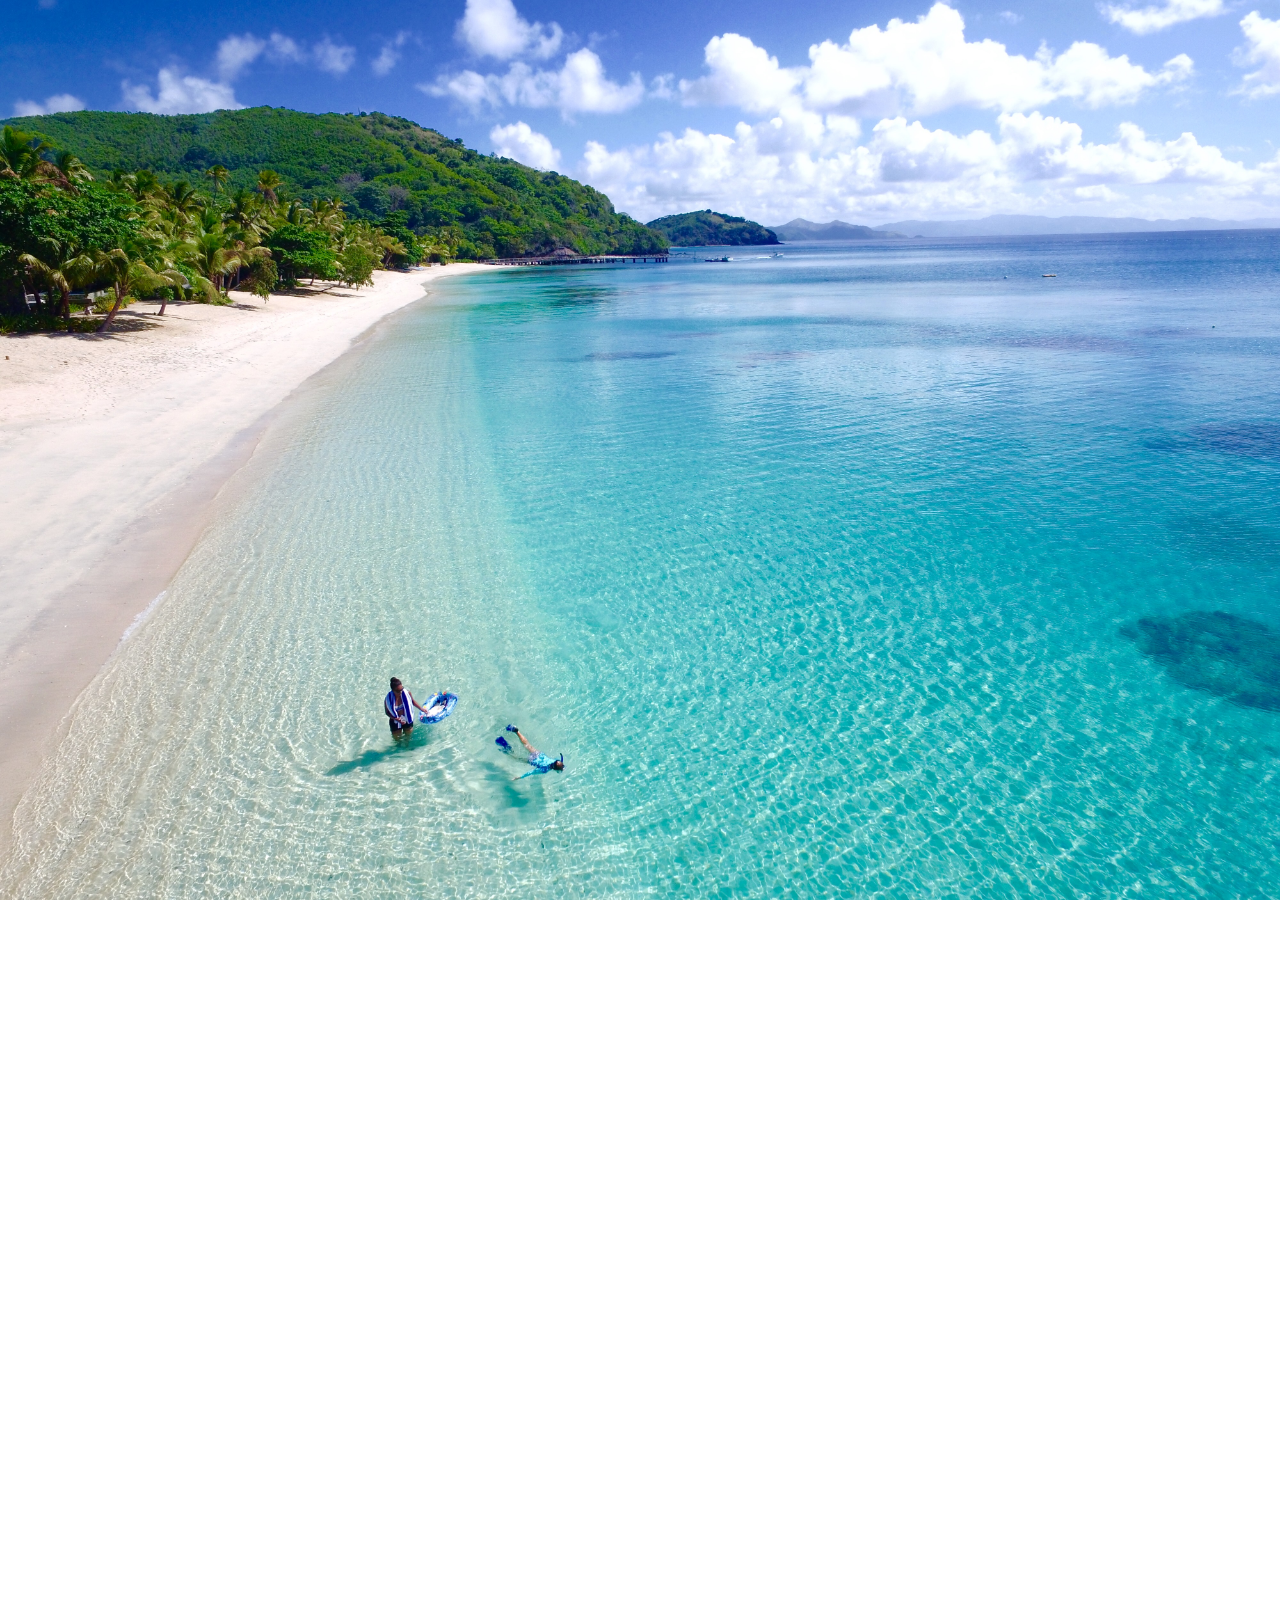
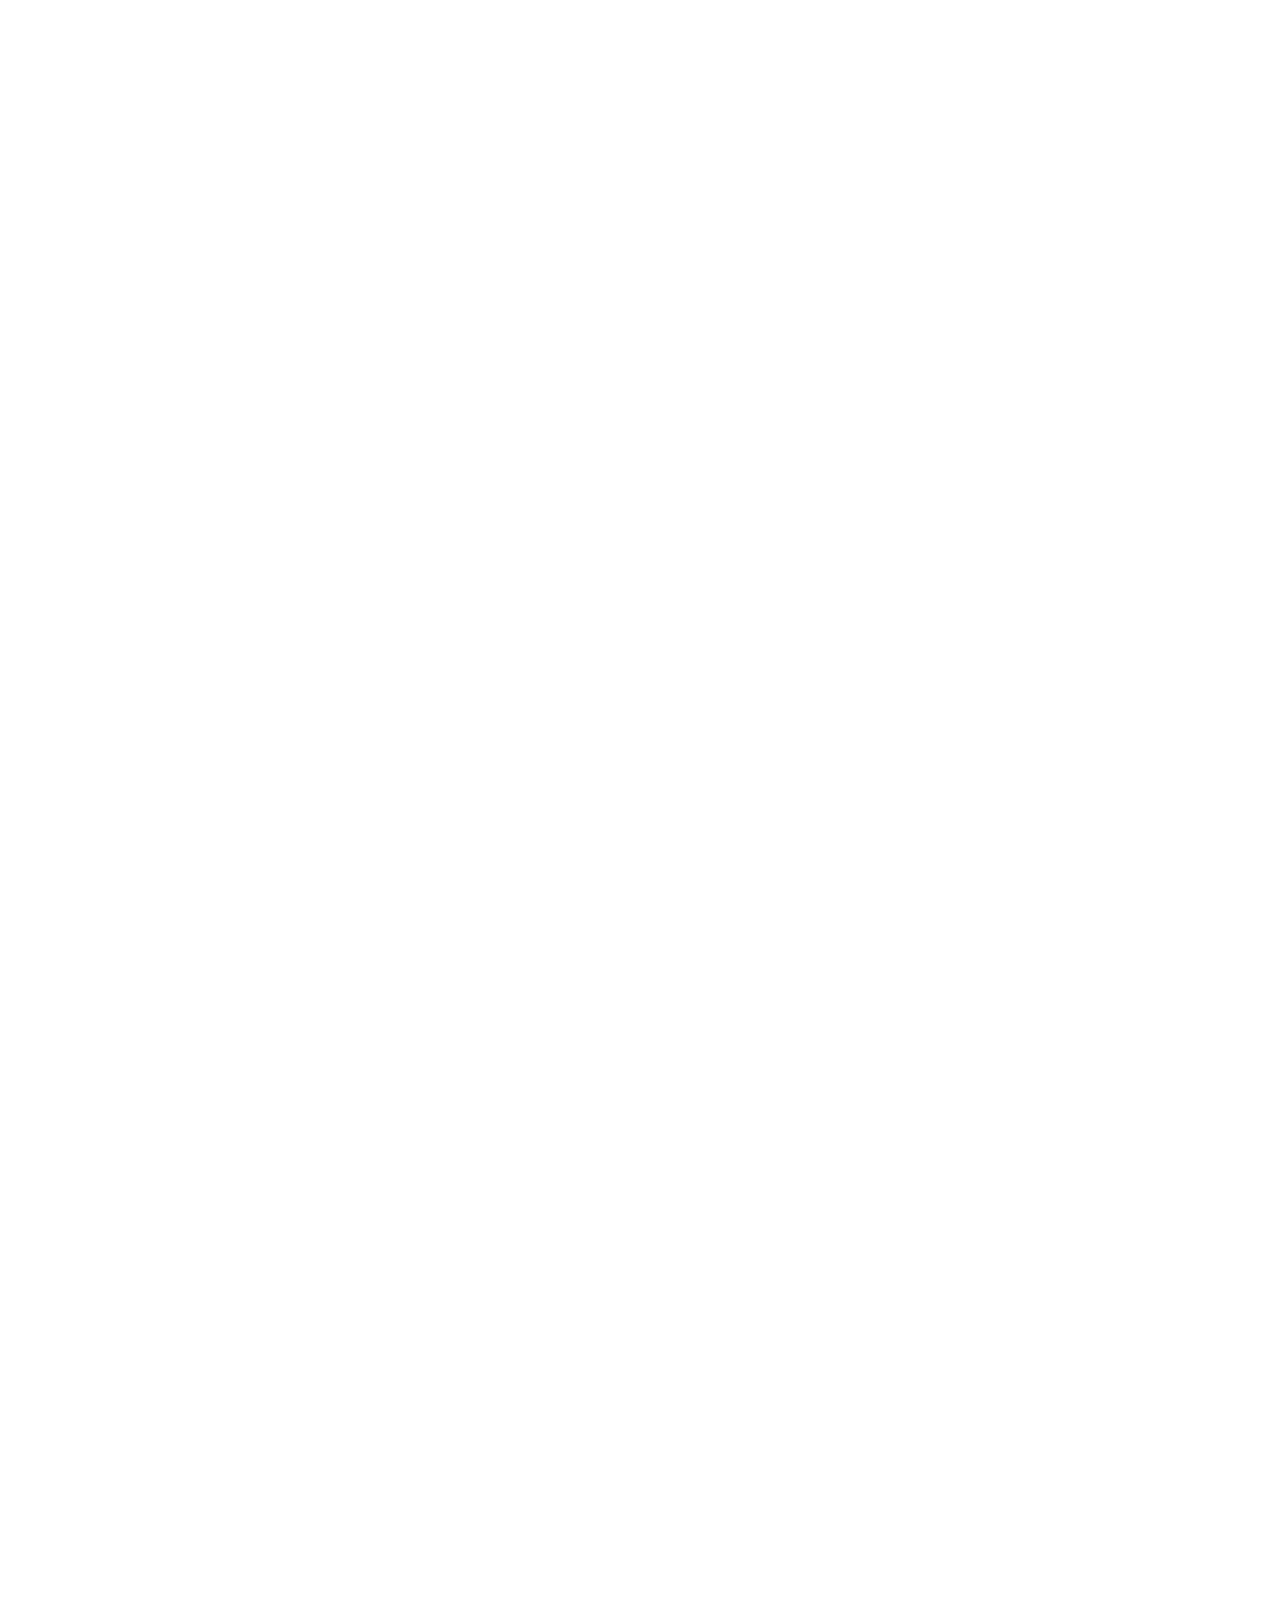
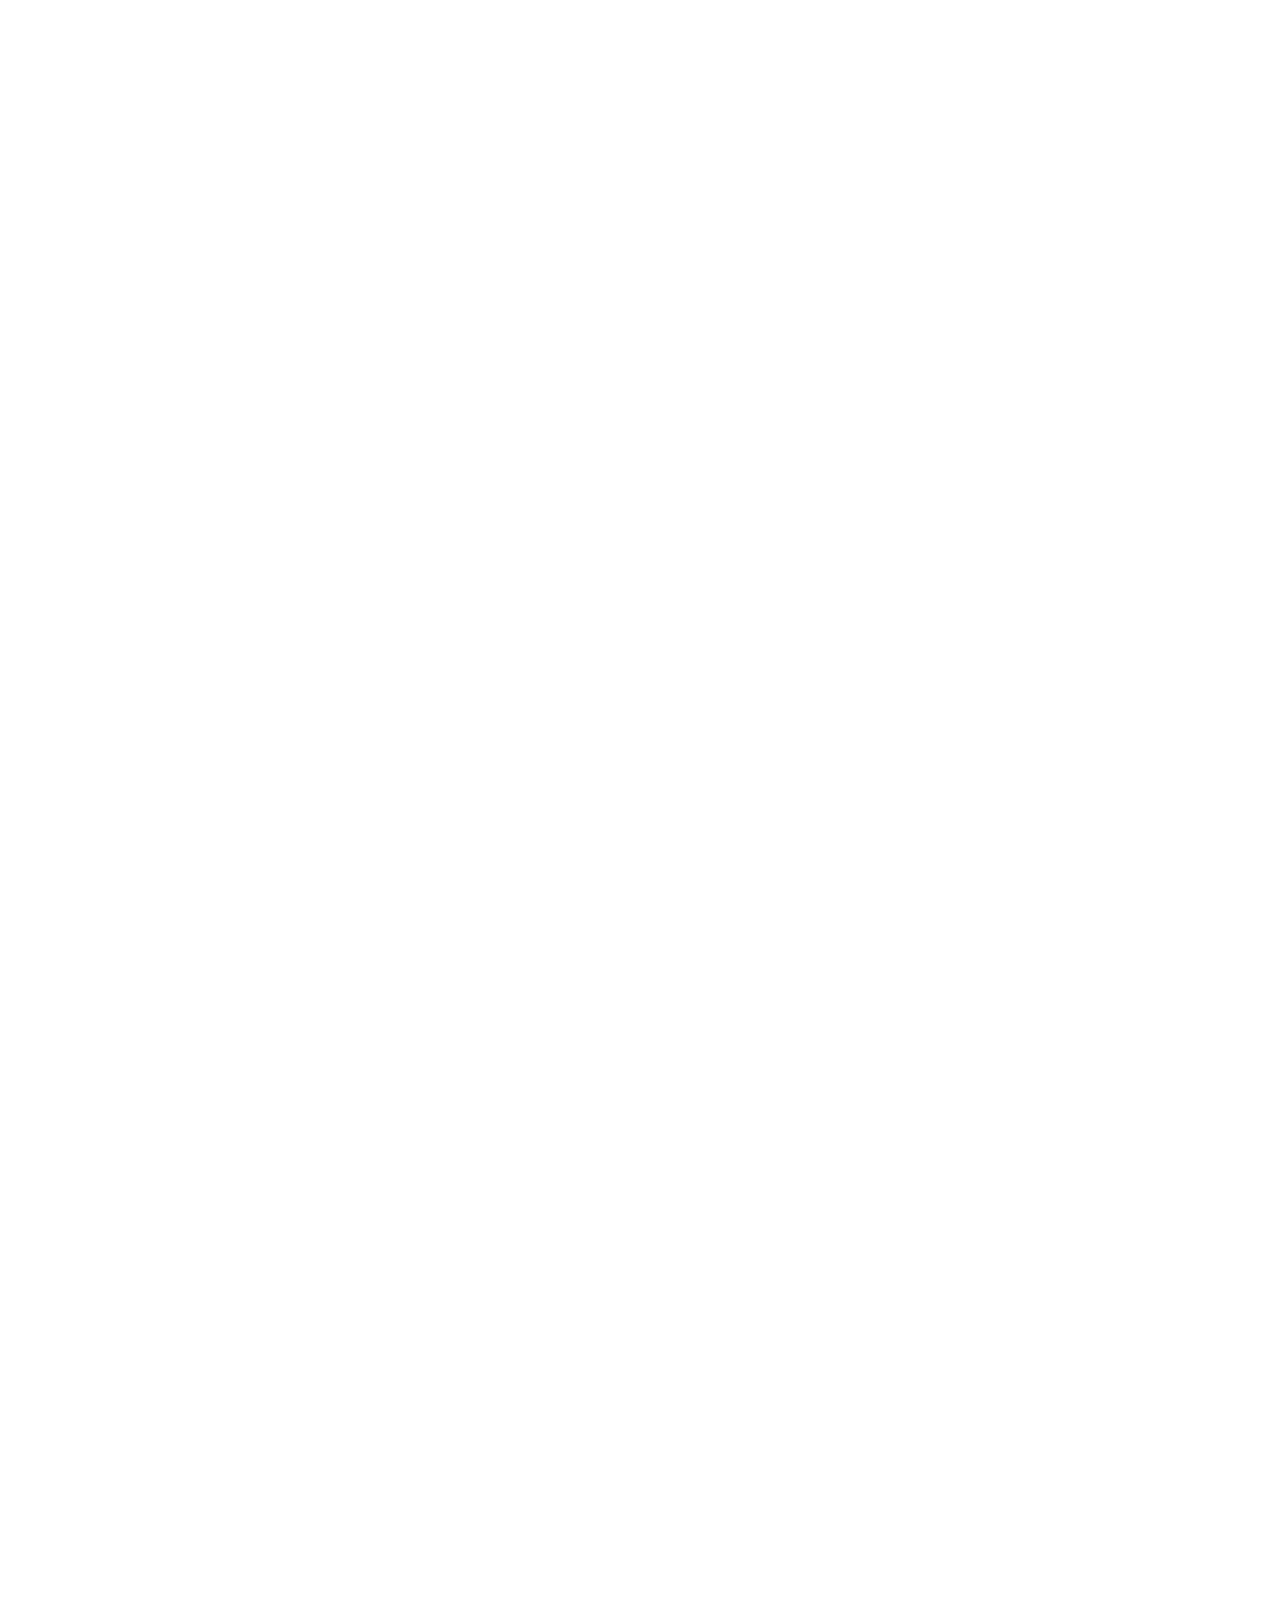
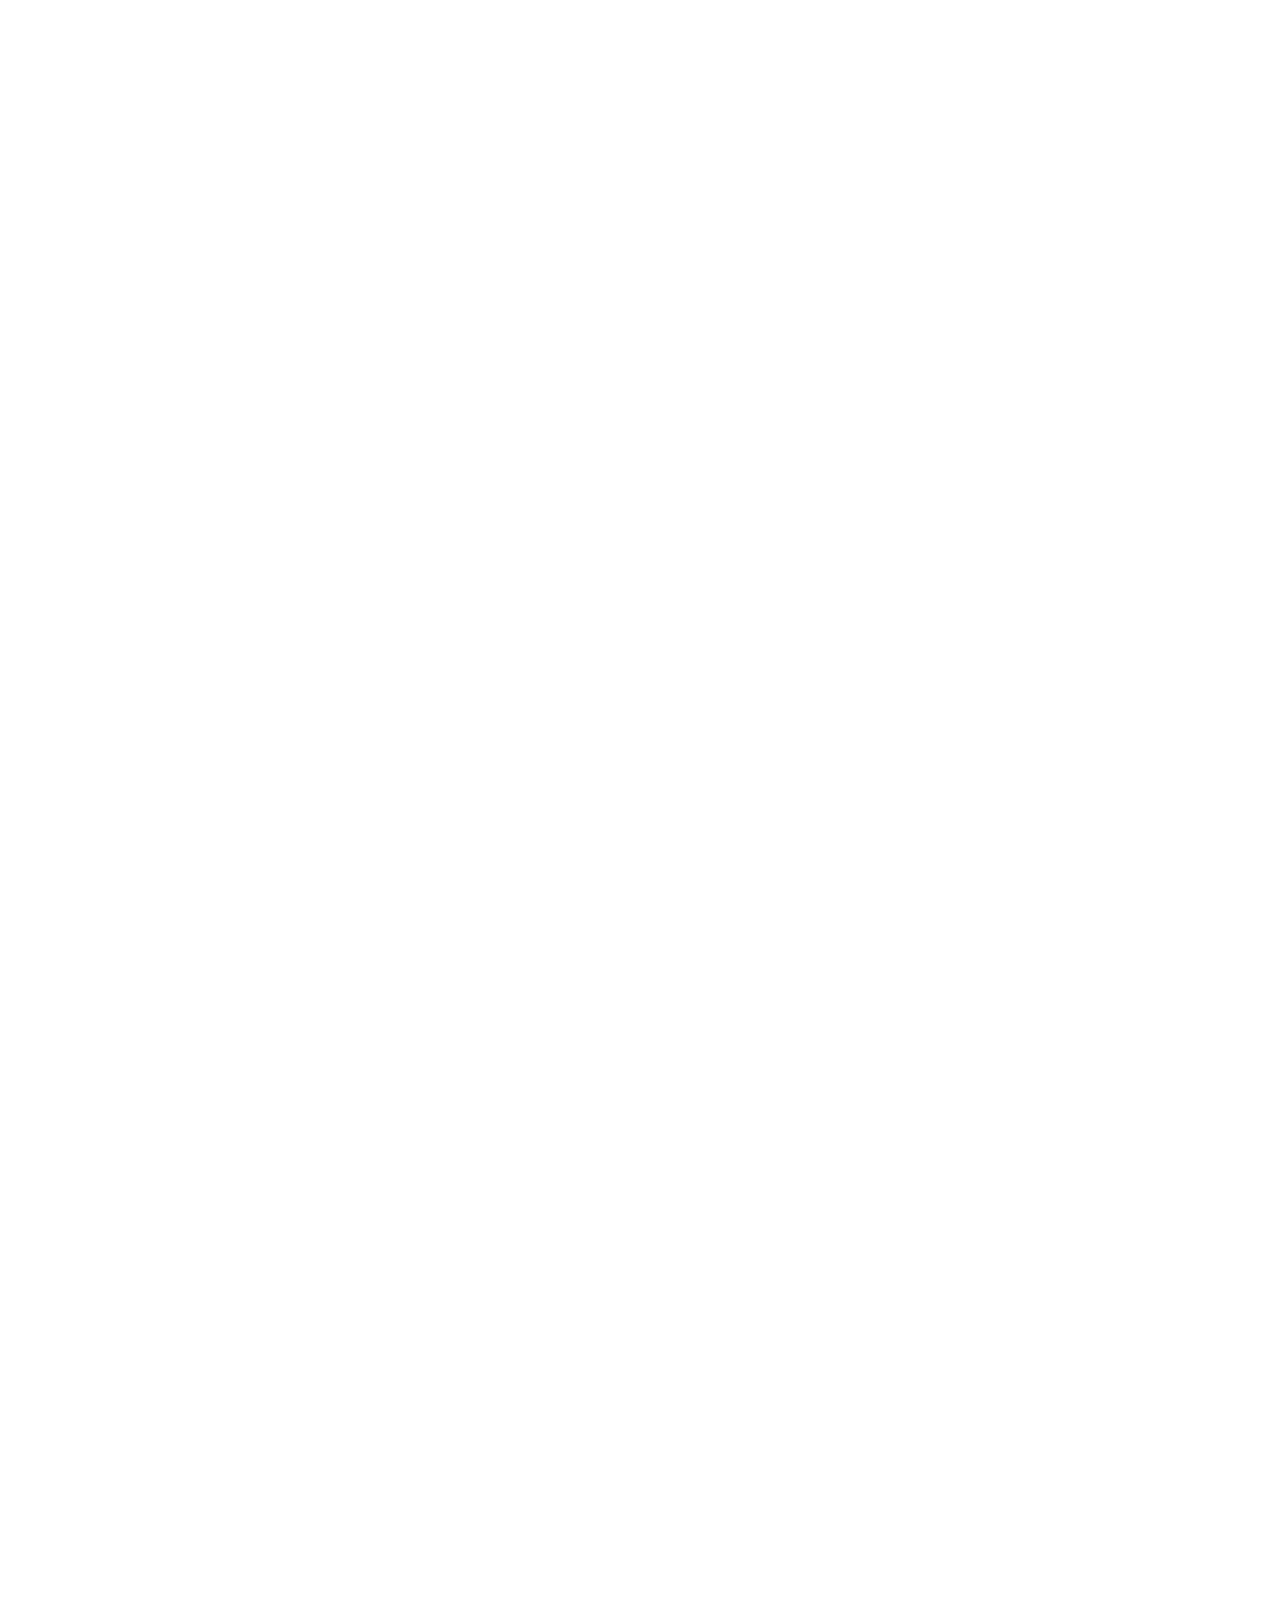
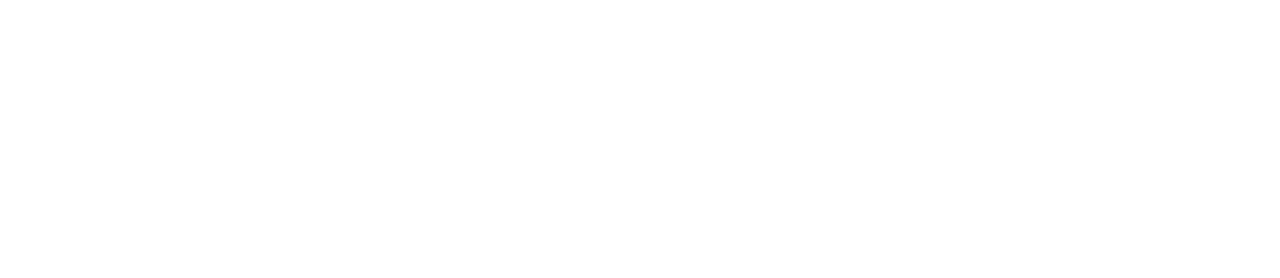
<file: Fiji.html>
<!DOCTYPE html>
<html lang="en">
<head>
    <meta charset="UTF-8">
    <meta name="viewport" content="width=device-width, initial-scale=1.0">
    <meta http-equiv="X-UA-Compatible" content="ie=edge">
    <title>Fiji</title>
    <link rel="stylesheet" href="style/style2.css" type="text/css">
    <link rel="icon" href="img/icone/logo.png" type="image/x-icon">
    <link href="https://fonts.googleapis.com/css?family=Lobster|Noto+Sans:700" rel="stylesheet" type="text/css">
    <script src="http://code.jquery.com/jquery-3.3.1.js"></script>
    <link href="https://fonts.googleapis.com/css?family=Amatic+SC|Righteous|Oswald" rel="stylesheet"> </head>
</head>
<body class="bodyFiji">
    <div class="wrapper">
        <nav>
            <label for="drop" class="togglelog">- VGS -</label>
            <input type="checkbox" id="drop" />
            <ul class="menu">
                <li class="logo2c"><h1 id="logo2">Viaggi So Good</h1></li>
                <li><a href="info.html">Chi siamo?</a></li>
                <li>
                <label for="drop-1" class="toggle"><a>Località che ti offriamo</a></label>
                <a href="#">Località</a>
                <input type="checkbox" id="drop-1"/>
                    <ul>
                        <li><a href="Monte-Baldo.html">Brentonico</a></li>
                        <li><a href="Fiji.html">Isole Fiji</a></li>
                        <li><a href="Kilimanjaro.html">Kilimanjaro</a></li>
                        <li><a href="Ruaha.html">Ruaha</a></li>
                        <li><a href="Tromsø.html">Tromsø</a></li>
                    </ul>
                </li>
                <li><a href="index.html">HOME</a></li>
            </ul>
        </nav>
        <div class="mezzo">
            <div class="ptesto">
                <a class="titoli2">- Isole Fiji -</a>
                <h1 class="titoli1">1 arcipelago, 300 isole, infinite possibilità</h1>
                <a class="titoli2">Se cerchi un posto fuori dal mondo dove è possibile sognare, noi abbiamo scelto questo per te</a>
            </div>
            <div class="offerte">
                <h1 class="h2of">Parti per le Isole Fiji con le nostre offerte ✈ </h1>
                <div class="of1">
                    <h1 class="titolopacchetti">Arcipelago pesci e cultura antica</h1>
                    <p class="ulof">Giugno, Luglio e Agosto sono mesi speciali nella zona di questo arcipelago, perchè più di mille specie di pesci ti aspettano sotto al mare, invece se ti alzi un pò altrettante specie di animali ti aspettano</p>
                    <p class="ulof">Vieni qui per 1 settimana e ti porteremo a fare un giro delle mete più gettonate sull'arcipelago </p>
                    <p class="ulof">- Durata: 10 giorni -</p>
                    <h3>Incluso nel Pacchetto</h3>
                    <table>
                        <tr>
                            <td class="trmezzo">Uscita in motoslitta</td>
                            <td>pernottamento in palafitte moderne</td>
                        </tr>
                        <tr>
                            <td class="trmezzo">pasti</td>
                            <td>trasporti</td>
                        </tr>
                        <tr>
                            <td class="trmezzo">tuta per sub</td>
                            <td>Palestra interna</td>
                        </tr>
                    </table>
                    <h2 class="costo">da. 1800 €</h2>
                </div>
                <div class="of1">
                    <h1 class="titolopacchetti">motoscafi e pesca antica</h1>
                    <p class="ulof">Parttecipa a una delle nostre avventure create apposta per chi vuole procurarsi il cibo come un vero uomo dell'isola</p>
                    <p class="ulof">Ti offriamo 5 giorni di pura caccia e escursione sia all'interno delle isole che in mezzo al mare</p>
                    <p class="ulof">- Durata: 8 giorni -</p>
                    <h3>Incluso nel Pacchetto</h3>
                    <table>
                        <tr>
                            <td class="trmezzo">tende da viaggio</td>
                            <td>guida</td>
                        </tr>
                        <tr>
                            <td class="trmezzo">equipaggiamento per uscite notturne</td>
                            <td>pasti</td>
                        </tr>
                        <tr>
                            <td class="trmezzo">equipaggiamento per moto d'acqua</td>
                            <td>premio per il pescato</td>
                        </tr>
                    </table>
                    <h2 class="costo">da: 800 €</h2>
                </div>
                <div class="of2">
                    <h1 class="titolopacchetti">Luna di miele </h1>
                    <p class="ulof">Non tutti sanno che questo luogo è il prescelto per fantastiche lune di miele, all'insegna dell'amore e del divertimento</p>
                    <p class="ulof">Se si vuole far nascere un grande amore tra i due partner questo è  proprio quello che serve una luna di miele nei nsotri fantastici resort</p>
                    <p class="ulof">- Durata: 7 giorni -</p>
                    <h3>Incluso nel Pacchetto</h3>
                    <table>
                        <tr>
                            <td class="trmezzo">Escursione con guida o senza</td>
                            <td>piscina privata</td>
                        </tr>
                        <tr>
                            <td class="trmezzo">spiaggia (poco frequentata)</td>
                            <td>colazione nell'alloggio</td>
                        </tr>
                        <tr>
                            <td class="trmezzo">1 giro in elicottero sopra l'arcipelago</td>
                            <td>Palestra interna</td>
                        </tr>
                    </table>
                    <h2 class="costo">da: 2.175 €</h2>
                </div>
            </div>
            <div class="divimg">
                <div class="dids1">
                    <img class="image1" src="img/immaginiFiji/fiimg4.jpg" alt="immagine luoghi">
                    <h2 class="h2dids">Uno dei luoghi tropicali meno visitati ed è proprio questo che rende l'esperienza più bella</h2>
                    <p class="ulof1">Con la presenza di villaggi turistici all'avanguardia e con un design che combina le tipiche casette che si trovano in spiaggia con le moderne case all'avanguardia aspiriamo a far si che voi vi sentiate come dei veri fijiani</p>
                </div>
                <div class="dids2">
                    <img class="image1" src="img/immaginiFiji/fiimg6.jpg" alt="immagine luoghi">
                    <h2 class="h2dids2">Cultura dell'arcipelago</h2>
                    <p class="ulof2">Per quanto riguarda la cultura del posto, nonostante l’influenza molto presente della cultura occidentale, troviamo ancora attività sia artigianali che artistiche praticate dagli abitanti delle Fiji. Tra queste, molto sentita, è la danza. Un’arte antichissima, tramandata negli anni, che rappresenta ogni momento importante della vita dell’uomo. Un’espressione del corpo che, nelle credenze tradizionali, richiama addirittura gli spiriti dall’aldilà.</p>   
                </div>
                <div class="dids1">
                    <img class="image1" src="img/immaginiFiji/fiimg2.jpg" alt="immagine luoghi">
                    <h2 class="h2dids">Cibi Fijiani</h2>
                    <p class="ulof1"> La cucina tradizionale figiana è composta da patate dolci, taro, banane, cocco e latte di cocco, riso, cassava, pesce e verdure specialmente in foglia come ingredienti primari è con questi ingredienti che gli abitanti del luogo vengono considerati tra i più sani al mondo</p>
                </div>
                <div class="dids2">
                    <img class="image1" src="img/immaginiFiji/fiimg3.jpg" alt="immagine luoghi"> 
                    <h2 class="h2dids2">Osservare da vicino la fauna e la flora del luogo</h2>
                    <p class="ulof2">Questo luogo e particolarmente conosciuto per la presenza di lunghe barriere coralline e luoghi interni alle isole che rendono il paesaggio unico e ricco di varietà animale</p>
                </div>
                <div class="dids1">
                    <img class="image1" src="img/immaginiFiji/fiimg1.jpg" alt="immagine luoghi">
                    <h2 class="h2dids">Sport</h2>
                    <p class="ulof1">Questo luogo è perfetto se si è in cerca di lunghe passeggiate o nuotate, ma soprattutto per farsi insegnare qualcosa sul Rugby che rappresenta lo sport nazionale. Come molte nazionali provenienti dall'Oceania, anche la nazionale figiana possiede una propria danza, la Cibi, che viene eseguita prima di ogni partita. Noti per la velocità del loro gioco, i nazionali figiani sono soprannominati figiani volanti. </p>
                </div>
                <iframe width="100%" height="350" frameborder="0" scrolling="no" marginheight="0" marginwidth="0" src="https://www.openstreetmap.org/export/embed.html?bbox=176.26739501953125%2C-17.80361111538923%2C178.08013916015628%2C-16.60855792686575&amp;layer=mapnik" style="border: 1px solid black"></iframe><br/><small><a class="ulofmappa" href="https://www.openstreetmap.org/#map=10/-17.2077/177.1738">Visualizza mappa ingrandita</a></small>                </div>
            </div>
        <footer>
            <ul class="info">
                <li class="footerul"><a class="afoot">Contattaci</a></li>
                <li class="footerul"><a class="afoot">Brentonico TN CAP:38060 </a></li>
                <li class="footerul"><a class="afoot" href="mailto:fusarioctavian@gmail.com">fusarioctavian@gmail.com</a></li>
                <li class="footerul"><a class="afoot" href="tel:+34 327 3133 722">+34 327 3133 722</a></li>
            </ul>
            <h4 class="afoot2">®OFdesign in partnership with ®VGS | all right reserved</h4> 
        </footer>
    </div>
</body>
</html>
</file>
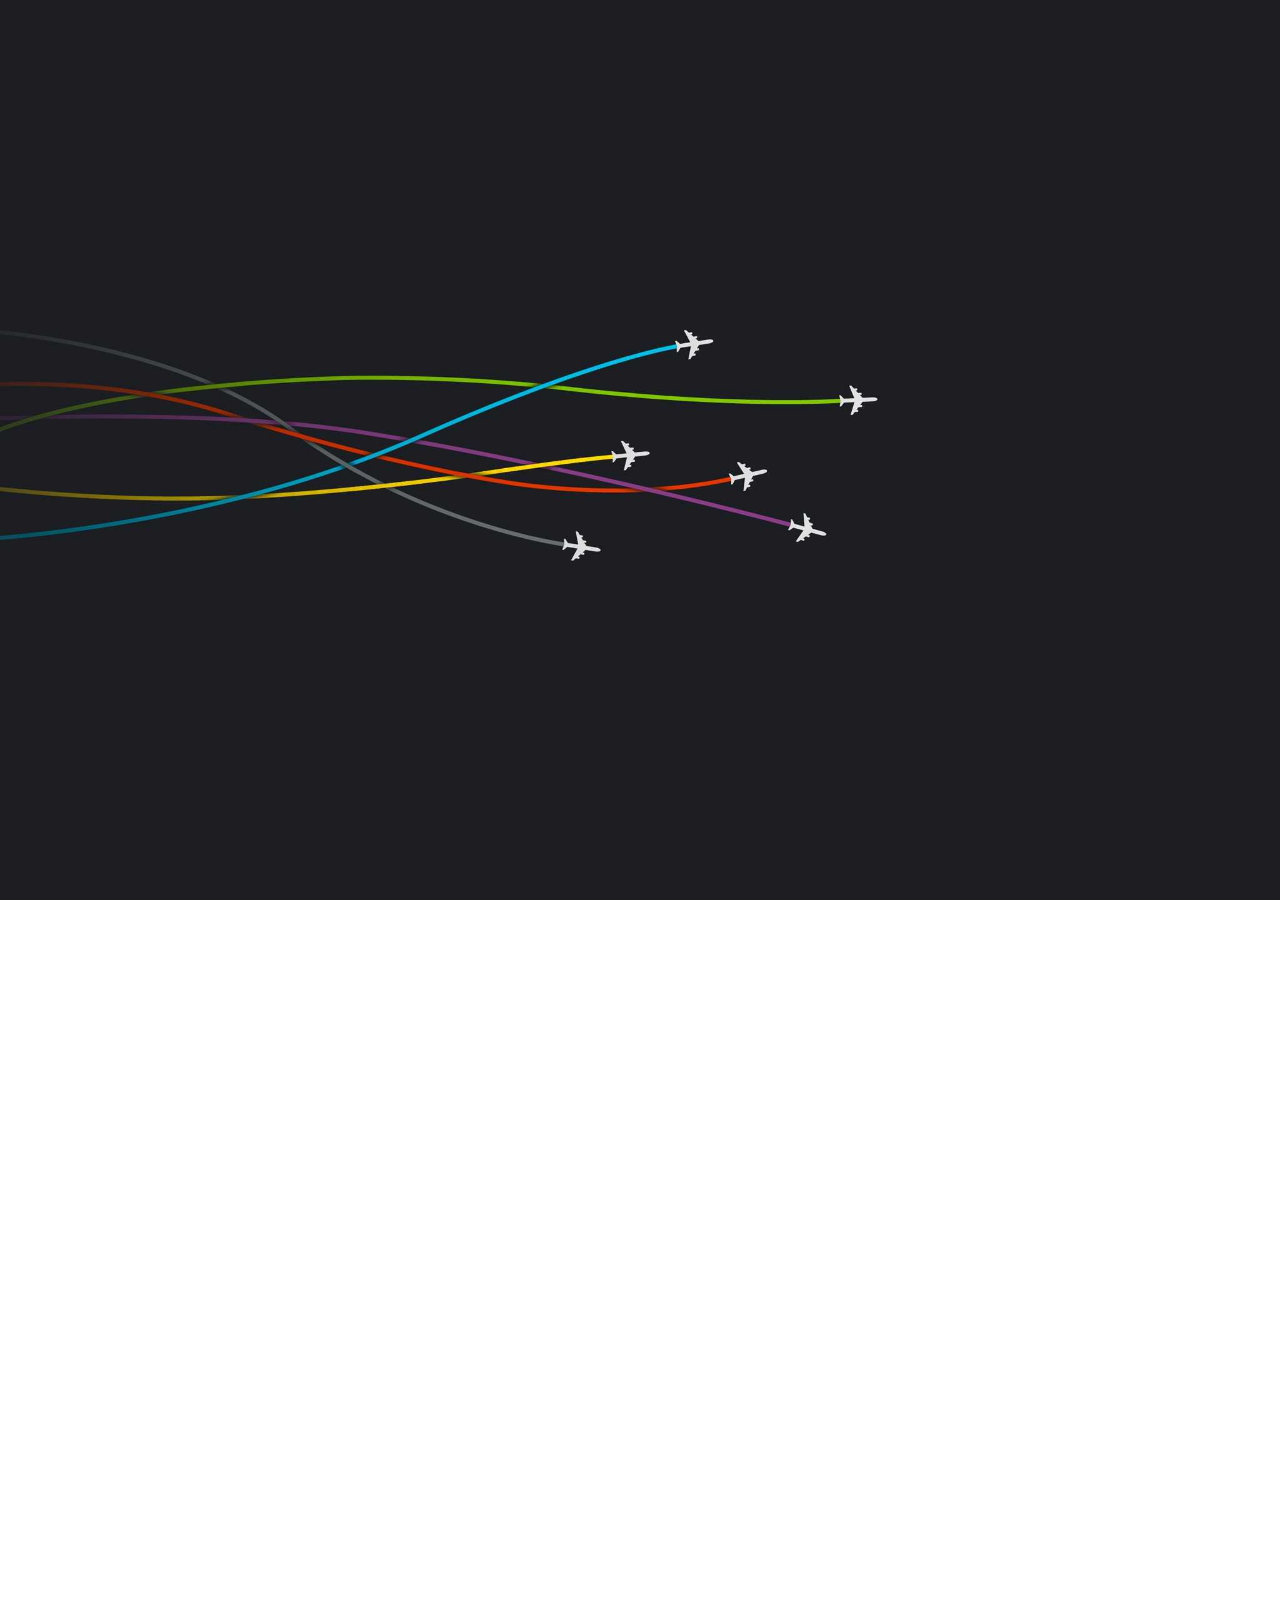
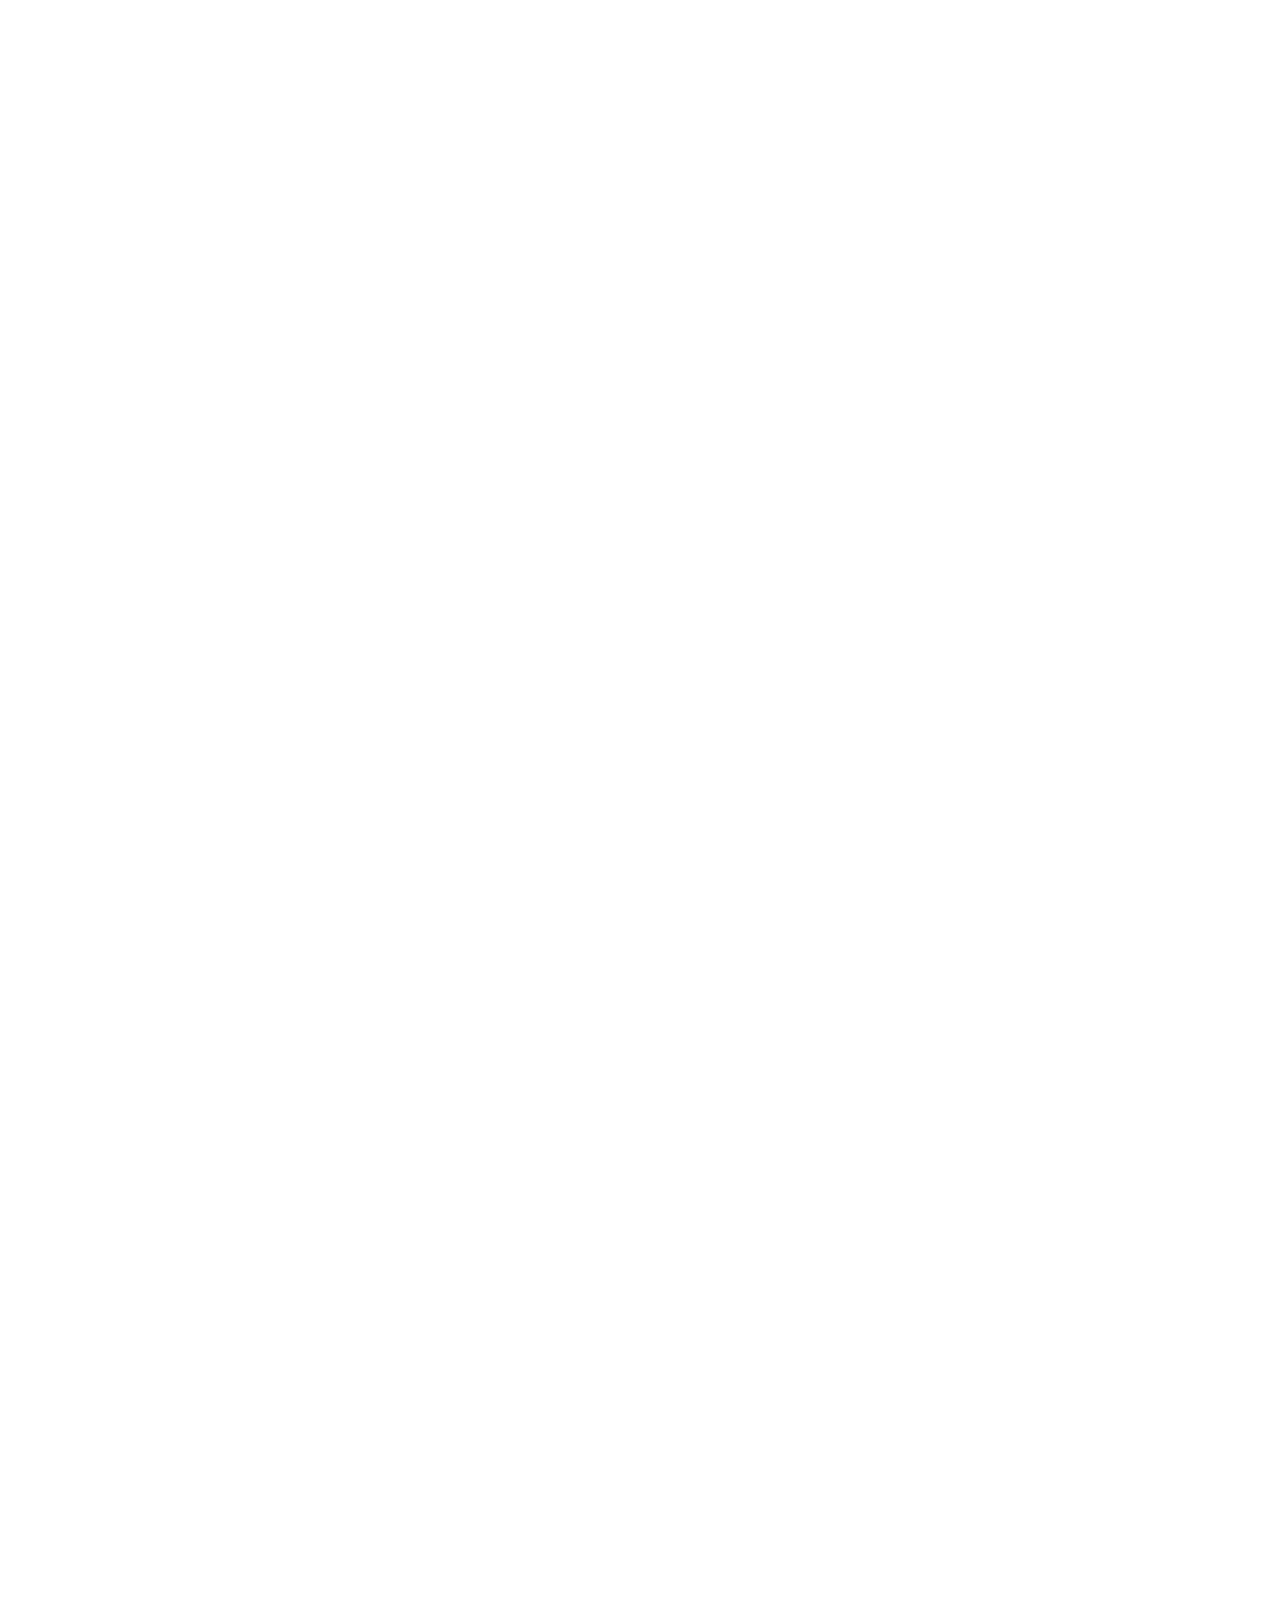
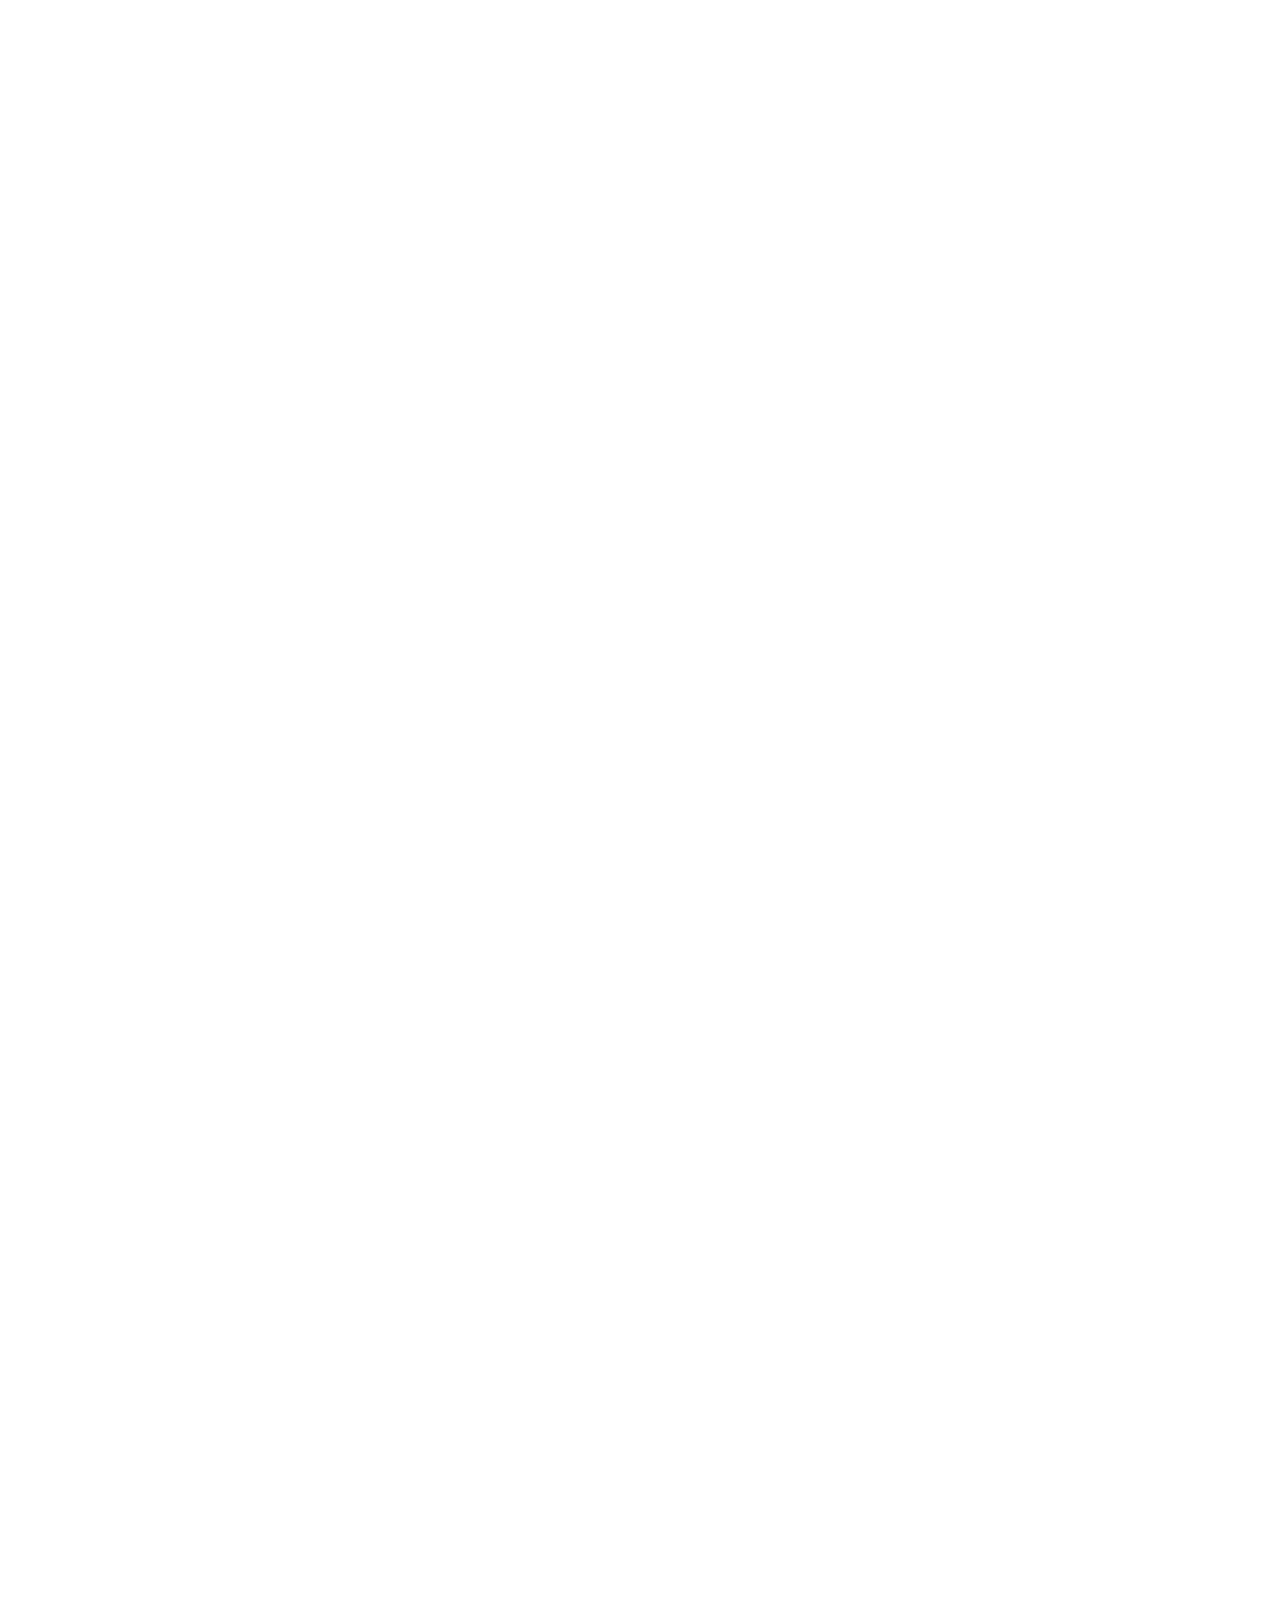
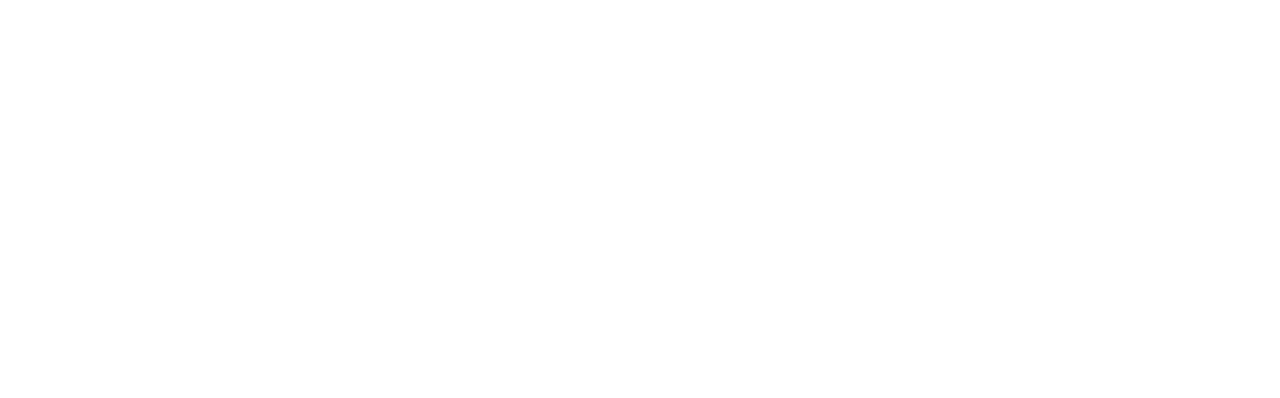
<file: info.html>
<!DOCTYPE html>
<html lang="en">
<head>
    <meta charset="UTF-8">
    <meta name="viewport" content="width=device-width, initial-scale=1.0">
    <meta http-equiv="X-UA-Compatible" content="ie=edge">
    <title>info</title>
    <link rel="stylesheet" href="style/style2.css" type="text/css">
    <link rel="icon" href="img/icone/logo.png" type="image/x-icon">
    <link href="https://fonts.googleapis.com/css?family=Lobster|Noto+Sans:700" rel="stylesheet" type="text/css">
    <script src="http://code.jquery.com/jquery-3.3.1.js"></script>
    <link href="https://fonts.googleapis.com/css?family=Amatic+SC|Righteous|Oswald" rel="stylesheet"> </head>
</head>
<body class="bodyI">
    <div class="wrapper2">
        <nav>
            <label for="drop" class="togglelog">- VGS -</label>
            <input type="checkbox" id="drop" />
            <ul class="menu">
                <li class="logo2c"><h1 id="logo2">Viaggi So Good</h1></li>
                <li><a href="info.html">Chi siamo?</a></li>
                <li>
                <label for="drop-1" class="toggle"><a>Località che ti offriamo</a></label>
                <a href="#">Località</a>
                <input type="checkbox" id="drop-1"/>
                    <ul>
                        <li><a href="Monte-Baldo.html">Brentonico</a></li>
                        <li><a href="Fiji.html">Isole Fiji</a></li>
                        <li><a href="Kilimanjaro.html">Kilimanjaro</a></li>
                        <li><a href="Ruaha.html">Ruaha</a></li>
                        <li><a href="Tromsø.html">Tromsø</a></li>
                    </ul>
                </li>
                <li><a href="index.html">HOME</a></li>
            </ul>
        </nav>
        <div class="mezzo">
            <div class="ptesto">
                <a class="titoli2">- Chi siamo? -</a>
                <h1 class="titoli1">Viaggi So Good, al servizio del viaggiatore</h1>
                <a class="titoli2">Siamo qui per rendere rendere un viaggio ancora più emozionante di quanto non lo sia già</a>
            </div>
            <div class="staff">
                <h1 class="iNS">Il nostro staff</h1>
                <div class="staffdesc">
                    <img class="immaginestaff" src="/img/octst.png" alt="staff immagine">
                    <h2 class="dude">Octavian Fusari</h2>
                    <p class="ulof1">Creatore di Viaggi So Good, studia presso le ITT Marconi di Rovereto.</p>
                    <p class="ulof1">Ogni giorno fino dalla data della crezione, cerca di migliorare insieme allo staff il suo servizio e renderlo sempre più flessibile alle vostre esigenze</p>
                </div>
                <div class="staffdesc">
                    <img class="immaginestaff" src="/img/octst.png" alt="staff immagine">
                    <h2 class="dude">Octavian Fusari</h2>
                    <p class="ulof1">Creatore di Viaggi So Good, studia presso le ITT Marconi di Rovereto.</p>
                    <p class="ulof1">Ogni giorno fino dalla data della crezione, cerca di migliorare insieme allo staff il suo servizio e renderlo sempre più flessibile alle vostre esigenze</p>
                </div>
                <div class="staffdesc">
                    <img class="immaginestaff" src="/img/octst.png" alt="staff immagine">
                    <h2 class="dude">Octavian Fusari</h2>
                    <p class="ulof1">Creatore di Viaggi So Good, studia presso le ITT Marconi di Rovereto.</p>
                    <p class="ulof1">Ogni giorno fino dalla data della crezione, cerca di migliorare insieme allo staff il suo servizio e renderlo sempre più flessibile alle vostre esigenze</p>
                </div>
            </div>
            <div class="infospieg">
                <h1 class="iNS"> Tutto su di noi </h1>
                <img src="/img/VGStem.png" alt="immagine VGS" class="immaginetsdn">
                <div class="descaz">
                    <p class="ulof1">
                        Perché un viaggio con noi? Perché la curiosità è la prima molla che spinge a viaggiare: curiosità di vedere con i propri occhi altri popoli, culture, paesaggi. Questo è lo spirito che anima da sempre Viaggi So Good, che dal 2018 cerca di darvi il massimo per darvi la vacanza dei vostri sogni.
                    </p>
                    <p class="ulof1">
                        Nel 2018 al momento della sua creazione, questa piccola azienda creata da Octavian Fusari aveva un vasto e complicato mercato da contrastare, subito però ha messo in piedi una squadra di bravi e competenti lavoratori e insieme in questo momento sono l’azienda a cui tu ti affidi e a cui la maggiorparte dei viaggiatori si affida.
                    </p>
                </div>
            </div>
            <div class="dovesiamo">
                <h1 class="dude"> Dove siamo? </h1>
                <p class="ulof4">Come si può vedere siamo un'azienda nuova ed è per questo che non abbiamo mole infrastutture in giro per l'Italia o addirittura per il mondo</p>
                <p class="ulof4">Ma per il momento la nostra unica sede è a Brentonico TN 38060 via delle vie n.-8</p>
                <iframe width="86%" height="350" frameborder="0" scrolling="no" marginheight="0" marginwidth="0" src="https://www.openstreetmap.org/export/embed.html?bbox=10.936975479125977%2C45.81194601585703%2C10.972809791564943%2C45.82556956812224&amp;layer=mapnik" style="border: 1px solid black"></iframe><br/><small><a class="ulofmappa" href="https://www.openstreetmap.org/#map=16/45.8188/10.9549">Visualizza mappa ingrandita</a></small>
            </div>
            <div class="contattaci">
                <h1 class="dude"> Contattaci! </h1>
                <p class="ulof4">Se c’è una cosa che vogliamo darti prima di tutto, è certamente la possibilità di essere disponibili in qualunque modo, perciò abbiamo più modi per far si che tu possa conoscerci meglio e per eventuali chiarimenti, che si sa per un viaggio perfetto sono sempre utili.</p>
                <div class="socialb">
                    <h1 class="dude">Per qualsiasi informazione, passa da qui:</h1>
                    <ul>
                        <li><a  href="mailto:fusarioctavian@gmail.com">Posta elettronica: fusarioctavian@gmail.com</a></li>
                        <li><a  href="tel:+34 327 3133 722">Numero di telefono: +34 327 3133 722</a></li>
                    </ul>
                    <h1 class="dude">Vieni a trovarci sui social:</h1>
                    <ul class="ul2">
                        <div class="facebook">
                            <li><a href="https://www.facebook.com/octavian.fusari"><img src="/img/icone/facebook-logo-2.png"></a></li>
                            <a class="spso">facebook</a>
                        </div>
                        <div class="github">
                            <li><a href="https://github.com/OctaFusari"><img src="/img/icone/github-logo.png"></a></li>
                            <a class="spso">github</a>
                        </div>
                        <div class="pinterest"> 
                            <li><a href="https://www.pinterest.it/octavianfusari/"><img src="/img/icone/pinterest-logo.png"></a></li>
                            <a class="spso">pinterest</a>
                        </div>
                        <div class="instagram">
                            <li><a href="https://www.instagram.com/lil_fus_octi/"><img src="/img/icone/instagram.png"></a></li>
                            <a class="spso">instagram</a>
                        </div>
                        <div class="youtube">
                            <li><a href="https://www.youtube.com/channel/UC-lHJZR3Gqxm24_Vd_AJ5Yw"><img src="/img/icone/social-youtube-circular-button.png"></a></li>
                            <a class="spso">youtube</a>
                        </div>
                    </ul>
                </div>
            </div>
        </div>
        <footer>
            <ul class="info">
                <li class="footerul"><a class="afoot">Contattaci</a></li>
                <li class="footerul"><a class="afoot">Brentonico TN CAP:38060 </a></li>
                <li class="footerul"><a class="afoot" href="mailto:fusarioctavian@gmail.com">fusarioctavian@gmail.com</a></li>
                <li class="footerul"><a class="afoot" href="tel:+34 327 3133 722">+34 327 3133 722</a></li>
            </ul>
            <h4 class="afoot2">®OFdesign in partnership with ®VGS | all right reserved</h4> 
        </footer>
    </div>
</body>
</html>
</file>
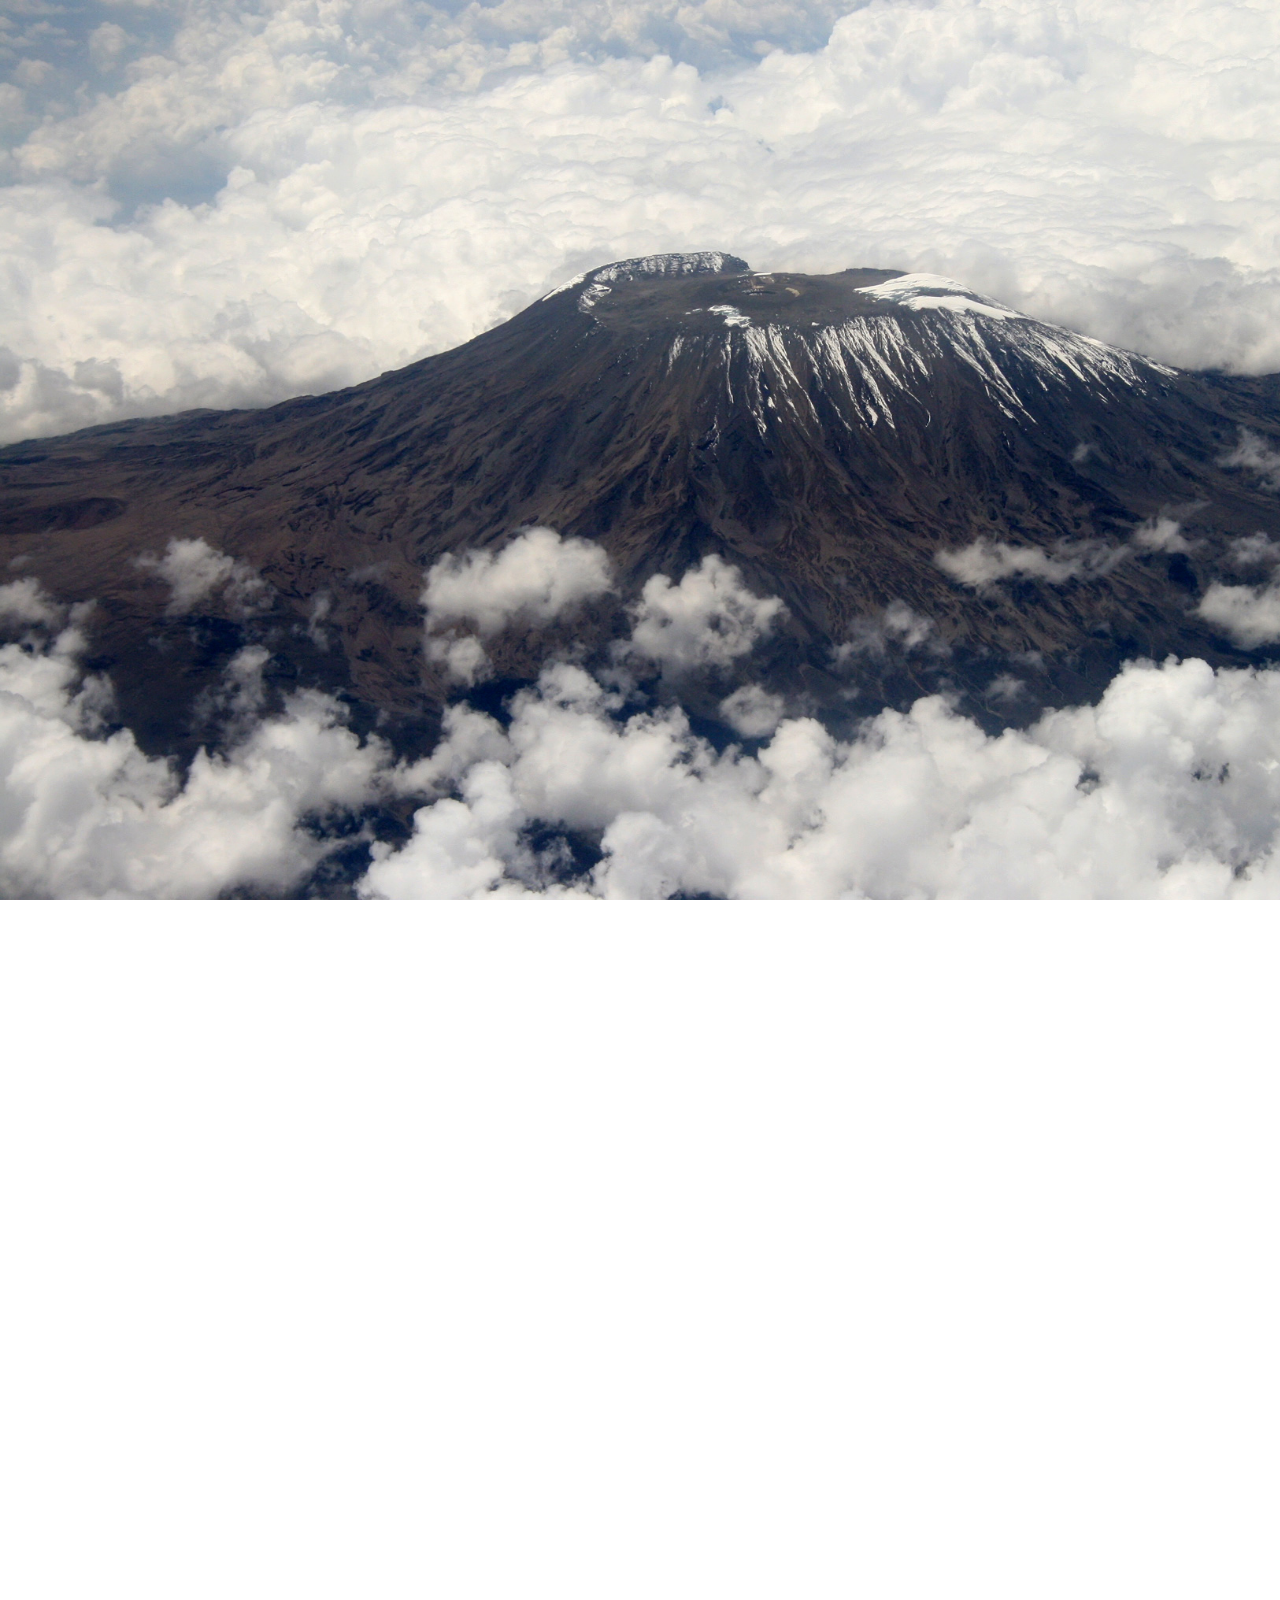
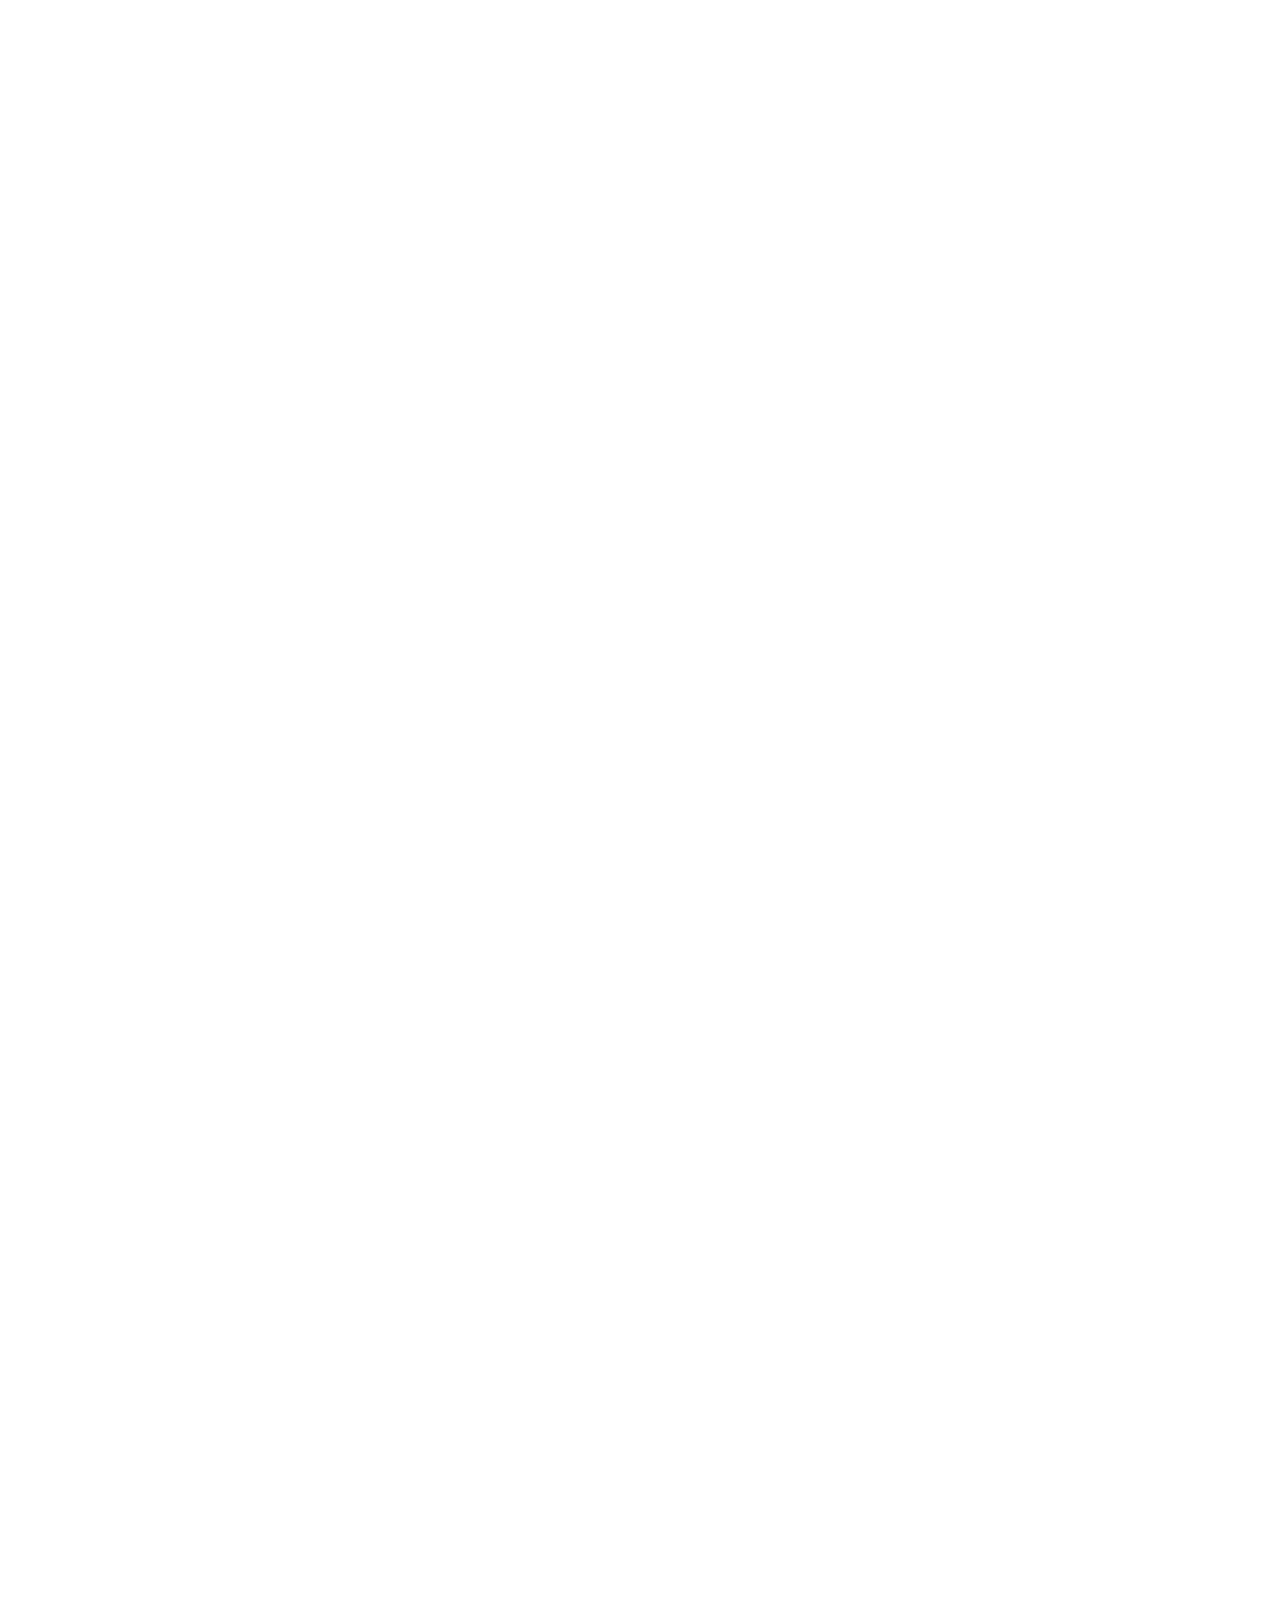
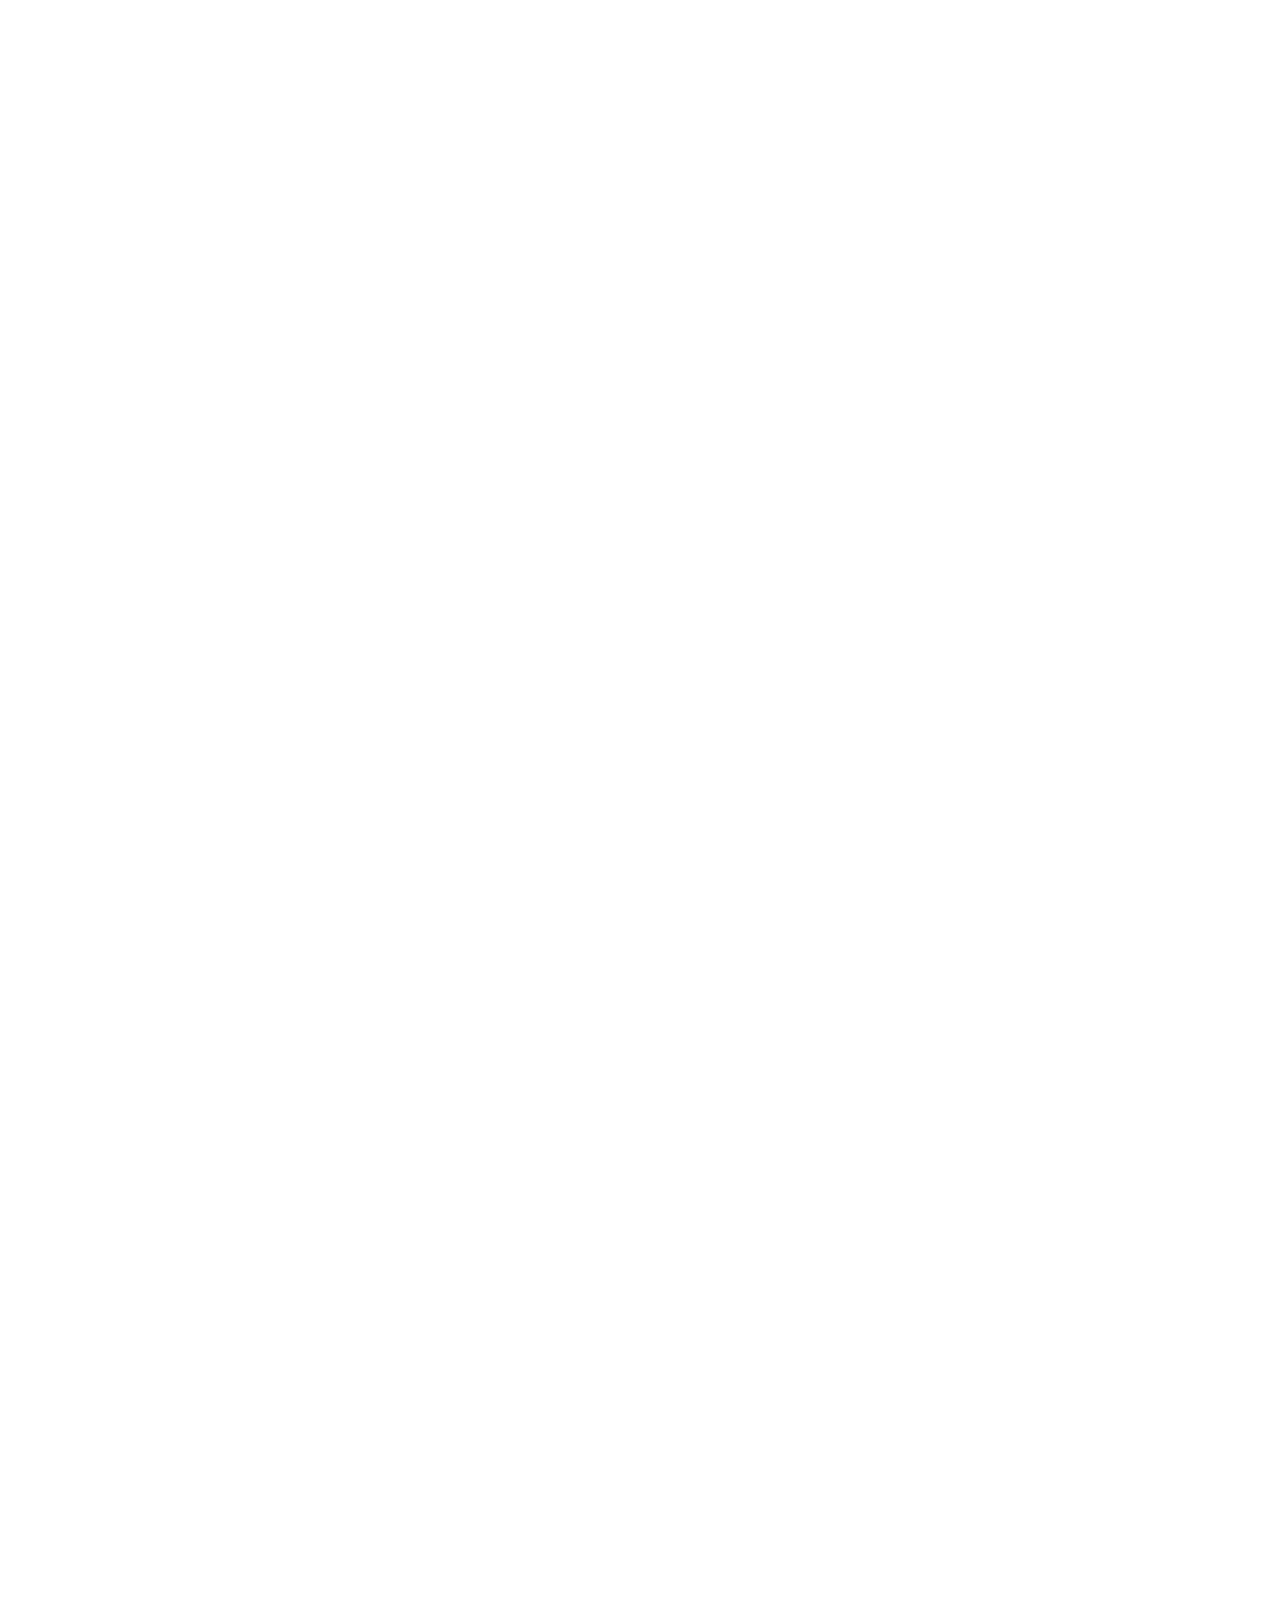
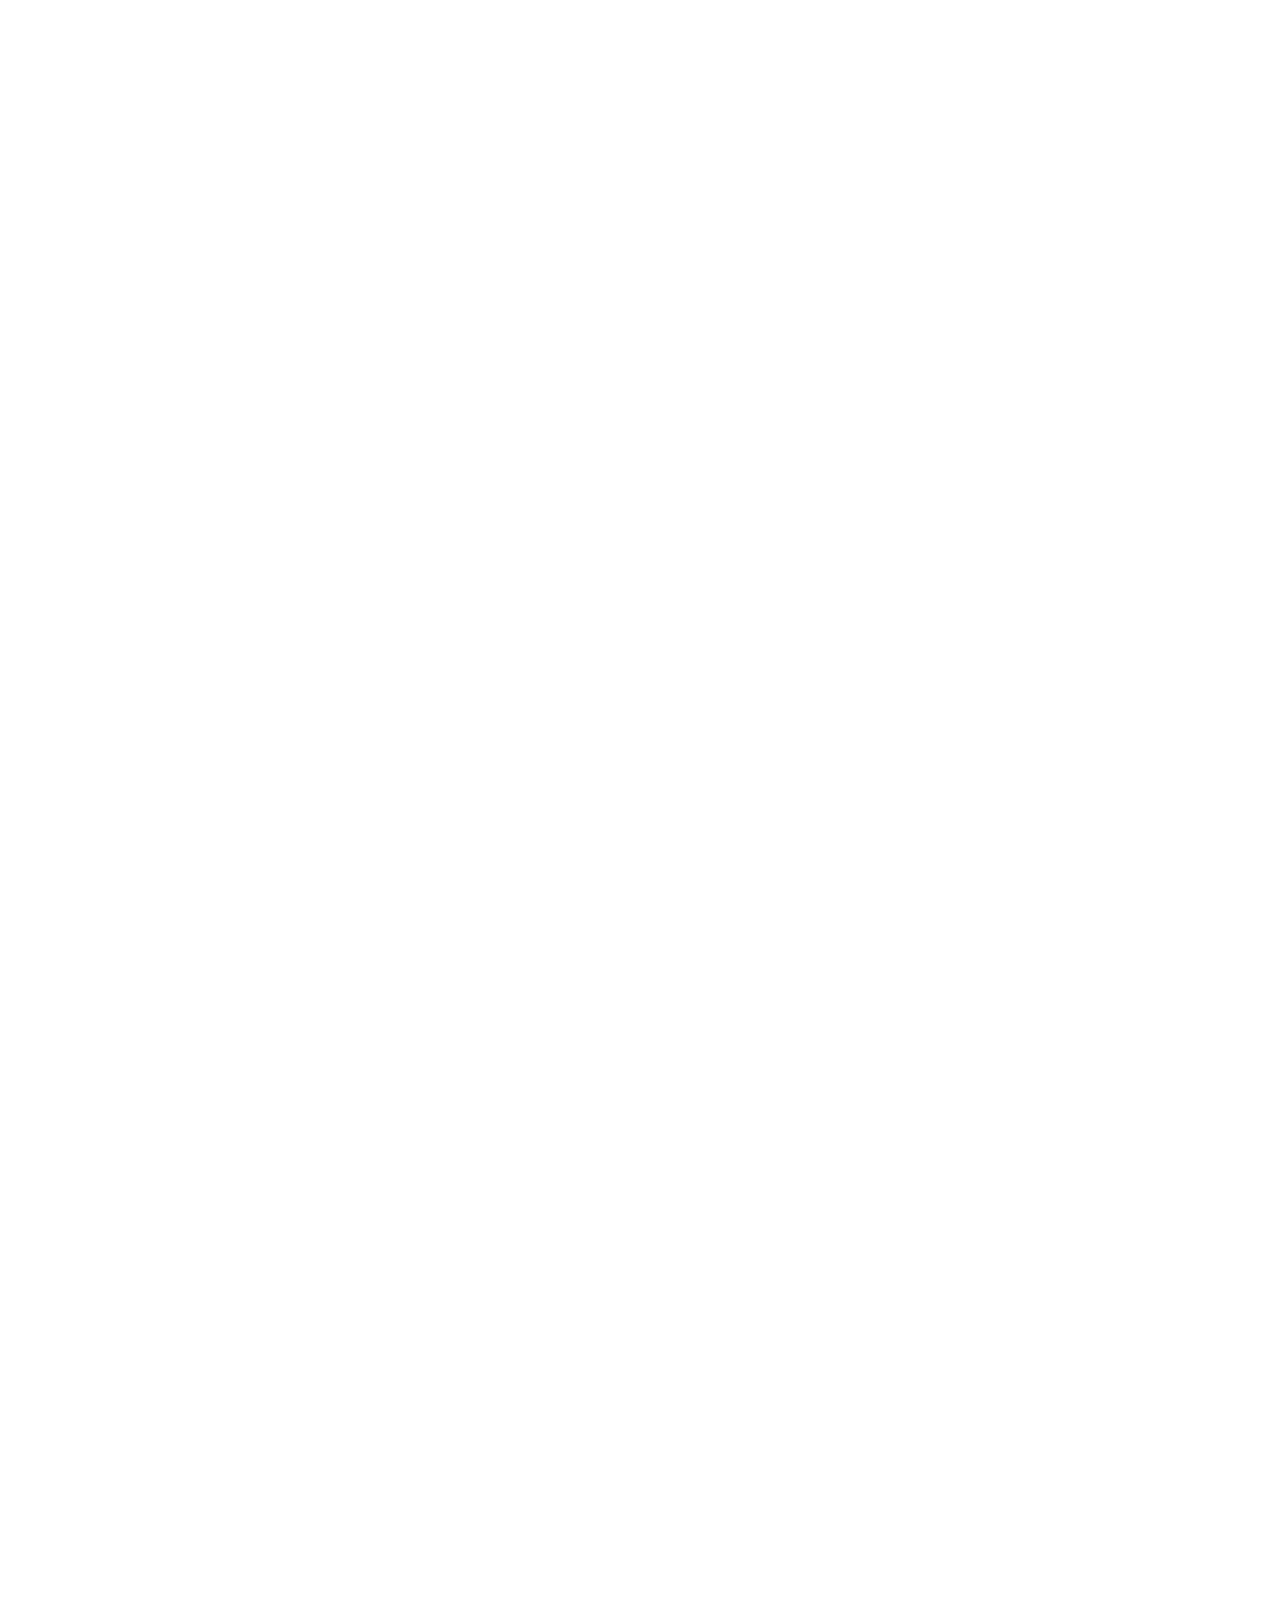
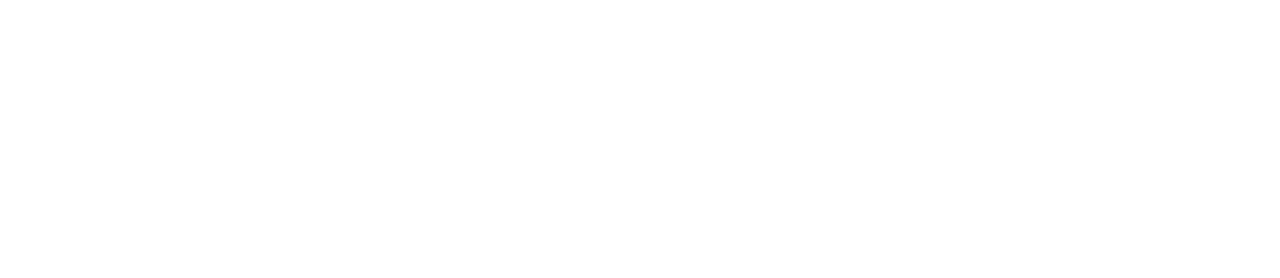
<file: Kilimanjaro.html>
<!DOCTYPE html>
<html lang="en">
<head>
    <meta charset="UTF-8">
    <meta name="viewport" content="width=device-width, initial-scale=1.0">
    <meta http-equiv="X-UA-Compatible" content="ie=edge">
    <title>Kilimanjaro</title>
    <link rel="stylesheet" href="style/style2.css" type="text/css">
    <link rel="icon" href="img/icone/logo.png" type="image/x-icon">
    <link href="https://fonts.googleapis.com/css?family=Amatic+SC|Righteous|Oswald|Lobster" rel="stylesheet"> </head>
</head>
<body class="bodyK">
    <div class="wrapper">
        <nav>
            <label for="drop" class="togglelog">- VGS -</label>
            <input type="checkbox" id="drop" />
            <ul class="menu">
                <li class="logo2c"><h1 id="logo2">Viaggi So Good</h1></li>
                <li><a href="info.html">Chi siamo?</a></li>
                <li>
                <label for="drop-1" class="toggle"><a>Località che ti offriamo</a></label>
                <a href="#">Località</a>
                <input type="checkbox" id="drop-1"/>
                    <ul>
                        <li><a href="Monte-Baldo.html">Brentonico</a></li>
                        <li><a href="Fiji.html">Isole Fiji</a></li>
                        <li><a href="Kilimanjaro.html">Kilimanjaro</a></li>
                        <li><a href="Ruaha.html">Ruaha</a></li>
                        <li><a href="Tromsø.html">Tromsø</a></li>
                    </ul>
                </li>
                <li><a href="index.html">HOME</a></li>
            </ul>
        </nav>
        <div class="mezzo">
            <div class="ptesto">
                <a class="titoli2">- Kilimanjiaro -</a>
                <h1 class="titoli1">Un gigante in mezzo alla savana africana</h1>
                <a class="titoli2">Se ami i contrasti del paesaggio, essere in alto e sei uno che cammina,  ‎5,895 m fanno apposta per te</a>
            </div>
            <div class="offerte">
                <h2 class="h2of">Parti per il Kilimanjaro con le nostre offerte suddivise in stagioni ✈ </h2>
                <div class="of1">
                    <h1 class="titolopacchetti">Kilimanjaro in estate</h1>
                    <p class="ulof">con questa offerta ti offriamo la possibilità di scalare il kilimanjaro con l'aggiunta di visitare, in più, la savana che si stanzia sotto bellissima da visitare in estate grazie alla grande varietà di fauna e flora che risorge. </p>
                    <p class="ulof">Ti porteremo con noi in un viaggio di 12 giorni suddivisi in 7 di scalata 1 di riposo e 2 di safari nella savana sottostante</p>
                    <p class="ulof">- Durata: 10 giorni -</p>
                    <h3>Incluso nel Pacchetto</h3>
                    <table>
                        <tr>
                            <td class="trmezzo">tende anti freddo</td>
                            <td>viveri per scalata del monte e per permanenza in savana</td>
                        </tr>
                        <tr>
                            <td class="trmezzo">guide</td>
                            <td>aiuto trasporto zaini-bagagli</td>
                        </tr>
                        <tr>
                            <td class="trmezzo">mezzo per safari</td>
                            <td>viaggio di andata e di ritorno dall'aeroporto</td>
                        </tr>
                    </table>
                    <h2 class="costo">da. 2000 €</h2>
                </div>
                <div class="of1">
                    <h1 class="titolopacchetti">Kilimanjaro in autunno</h1>
                    <p class="ulof">è il periodo più bello se si vuole vivere l'esperienza di conoscere la vera esperienza di stare su una vera montagna con freddo molta neve e tramonti invernali stupefacenti.</p>
                    <p class="ulof">In questo periodo non è disponibile la savana per lasciare spazio alla vera protagonista, la montagna.</p>
                    <p class="ulof">- Durata: 7 giorni -</p>
                    <h3>Incluso nel Pacchetto</h3>
                    <table>
                        <tr>
                            <td class="trmezzo">tende anti freddo</td>
                            <td>guide</td>
                        </tr>
                        <tr>
                            <td class="trmezzo">viveri per scalata del monte e per permanenza in savana</td>
                            <td>aiuto trasporto zaini-bagagli</td>
                        </tr>
                        <tr>
                            <td class="trmezzo">kit per riscaldarsi</td>
                            <td>viaggio di andata e di ritorno dall'aeroporto</td>
                        </tr>
                    </table>
                    <h2 class="costo">da: 800 €</h2>
                </div>
                <div class="of2">
                    <h1 class="titolopacchetti">Kilimanjaro in primavera</h1>
                    <p class="ulof">Dopo il periodo di pausa per il troppo freddo invernale, si riparte per scalare la montagna con alle sue pendici la vegetazione che rinasce rigogliosa e la fauna che comincia a fare capolino dal lungo letargo.</p>
                    <p class="ulof">Se non riesci ad aspettare il caldo ma vuoi approfittare del risveglio della natura e scalare il kilimanjaro con il suono dei ruscelli che si sono formati con l'innalzamento dellle temperature dopo l'inverno questo pacchetto fa proprio apposta per te.</p>
                    <p class="ulof">- Durata: 10 giorni -</p>
                    <h3>Incluso nel Pacchetto</h3>
                    <table>
                        <tr>
                            <td class="trmezzo">tende anti freddo</td>
                            <td>viveri per scalata del monte e per permanenza in savana</td>
                        </tr>
                        <tr>
                            <td class="trmezzo">guide</td>
                            <td>aiuto trasporto zaini-bagagli</td>
                        </tr>
                        <tr>
                            <td class="trmezzo">permanenza nella giungla(allungato)</td>
                            <td>viaggio di andata e di ritorno dall'aeroporto</td>
                        </tr>
                    </table>
                    <h2 class="costo">da: 2.175 €</h2>
                </div>
            </div>
            <div class="divimg">
                <div class="dids1">
                    <img class="image1" src="img/immaginiKilimanjaro/kimg2.jpg" alt="immagine luoghi">
                    <h2 class="h2dids">il kilimanjaro, solitario in mezzo alla savana</h2>
                    <p class="ulof1">Il Kilimangiaro o Chilimangiaro, con i suoi tre coni vulcanici Kibo, Mawenzi e Shira, è uno stratovulcano in fase di quiescenza, situato nella Tanzania nordorientale. Con i suoi 5895 metri s.l.m. è il monte più alto del continente africano, la montagna singola più alta del mondo e uno dei vulcani più alti del pianeta oltre ad essere una delle Sette cime del pianeta. </p>
                </div>
                <div class="dids2">
                    <img class="image1" src="img/immaginiKilimanjaro/kimg1.jpg" alt="immagine luoghi">
                    <h2 class="h2dids2">Come arrivarci?</h2>
                    <p class="ulof2">Ci sono diversi percorsi tra cui Marangu, che è la salita più facile. La salita totale richiede normalmente tra 5-6 giorni che coinvolge quattro o cinque pernottamenti in confortevoli campi. Commissioni pagabili in dollari all'ingresso del parco e la sistemazione per scalatori, guide e facchini, ma non cibo e attrezzature.</p>   
                </div>
                <div class="dids1">
                    <img class="image1" src="/img/immaginiKilimanjaro/kimg5.jpg" alt="immagine luoghi">
                    <h2 class="h2dids">zona della foresta pluviale</h2>
                    <p class="ulof1">Dai 1801 m ai 2700 vi è la zona della foresta pluviale, probabilmente la zona più ricca di flora di tutto il parco, all’interno della quale svettano alberi dalle incredibili altezza.</p>
                </div>
                <div class="dids2">
                    <img class="image1" src="img/immaginiKilimanjaro/kimg6.jpg" alt="immagine luoghi"> 
                    <h2 class="h2dids2">zona della brughiera</h2>
                    <p class="ulof2">Dai 2700 ai 4000 m siamo nella zona della brughiera, dove le temperature di fanno più fresche e gli alberi lasciano spazio agli arbusti.</p>
                </div>
                <div class="dids1">
                    <img class="image1" src="img/immaginiKilimanjaro/kimg7.jpg" alt="immagine luoghi">
                    <h2 class="h2dids">zona deserto/ghiaccaio</h2>
                    <p class="ulof1">Dai 4000 ai 5895 m siamo nella zona del deserto d’alta quota e cima.</p>
                </div>
                <iframe width="100%" height="350" frameborder="0" scrolling="no" marginheight="0" marginwidth="0" src="https://www.openstreetmap.org/export/embed.html?bbox=36.41143798828126%2C-3.727226793284046%2C38.22418212890625%2C-2.478017389646835&amp;layer=mapnik" style="border: 1px solid black"></iframe><br/><small><a class="ulofmappa" href="https://www.openstreetmap.org/#map=10/-3.1028/37.3178">Visualizza mappa ingrandita</a></small>            </div>
        </div>
        <footer>
            <ul class="info">
                <li class="footerul"><a class="afoot">Contattaci</a></li>
                <li class="footerul"><a class="afoot">Brentonico TN CAP:38060 </a></li>
                <li class="footerul"><a class="afoot" href="mailto:fusarioctavian@gmail.com">fusarioctavian@gmail.com</a></li>
                <li class="footerul"><a class="afoot" href="tel:+34 327 3133 722">+34 327 3133 722</a></li>
            </ul>
            <h4 class="afoot2">®OFdesign in partnership with ®VGS | all right reserved</h4> 
        </footer>
    </div>
</body>
</html>
</file>
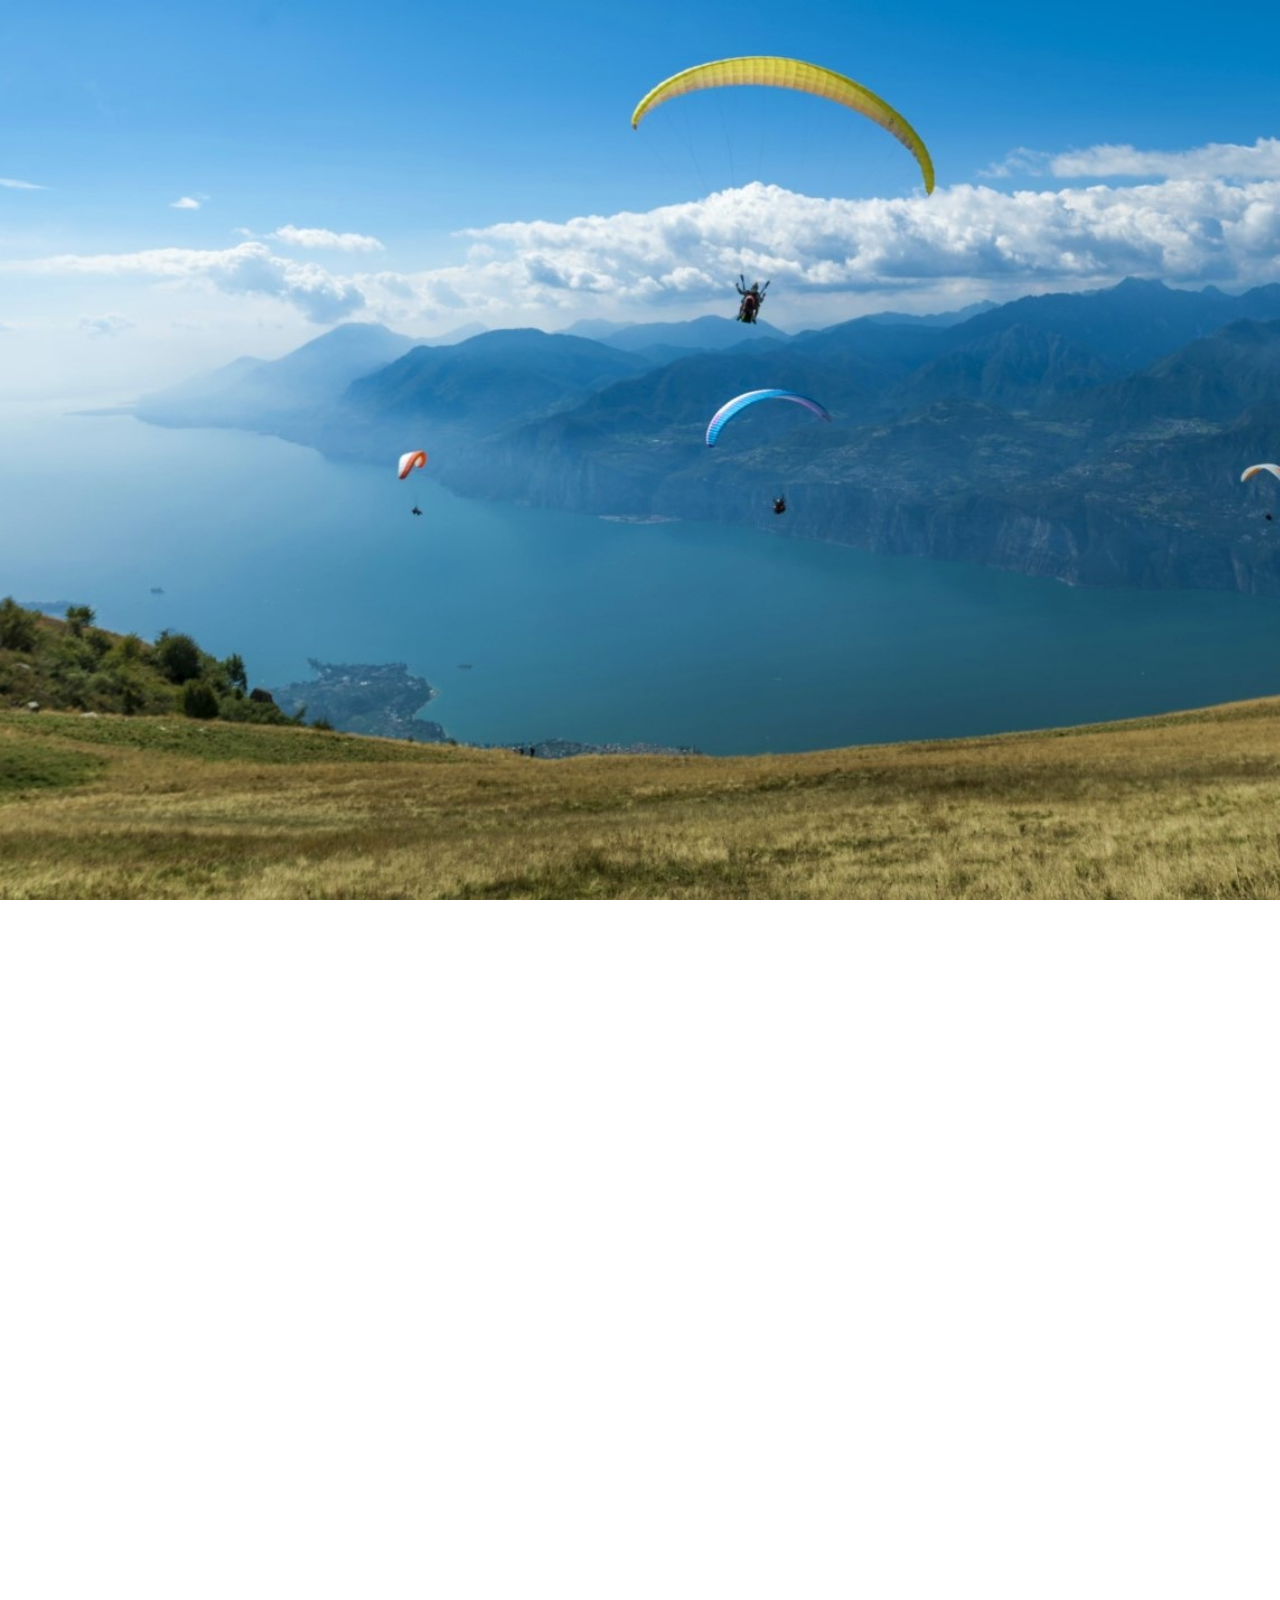
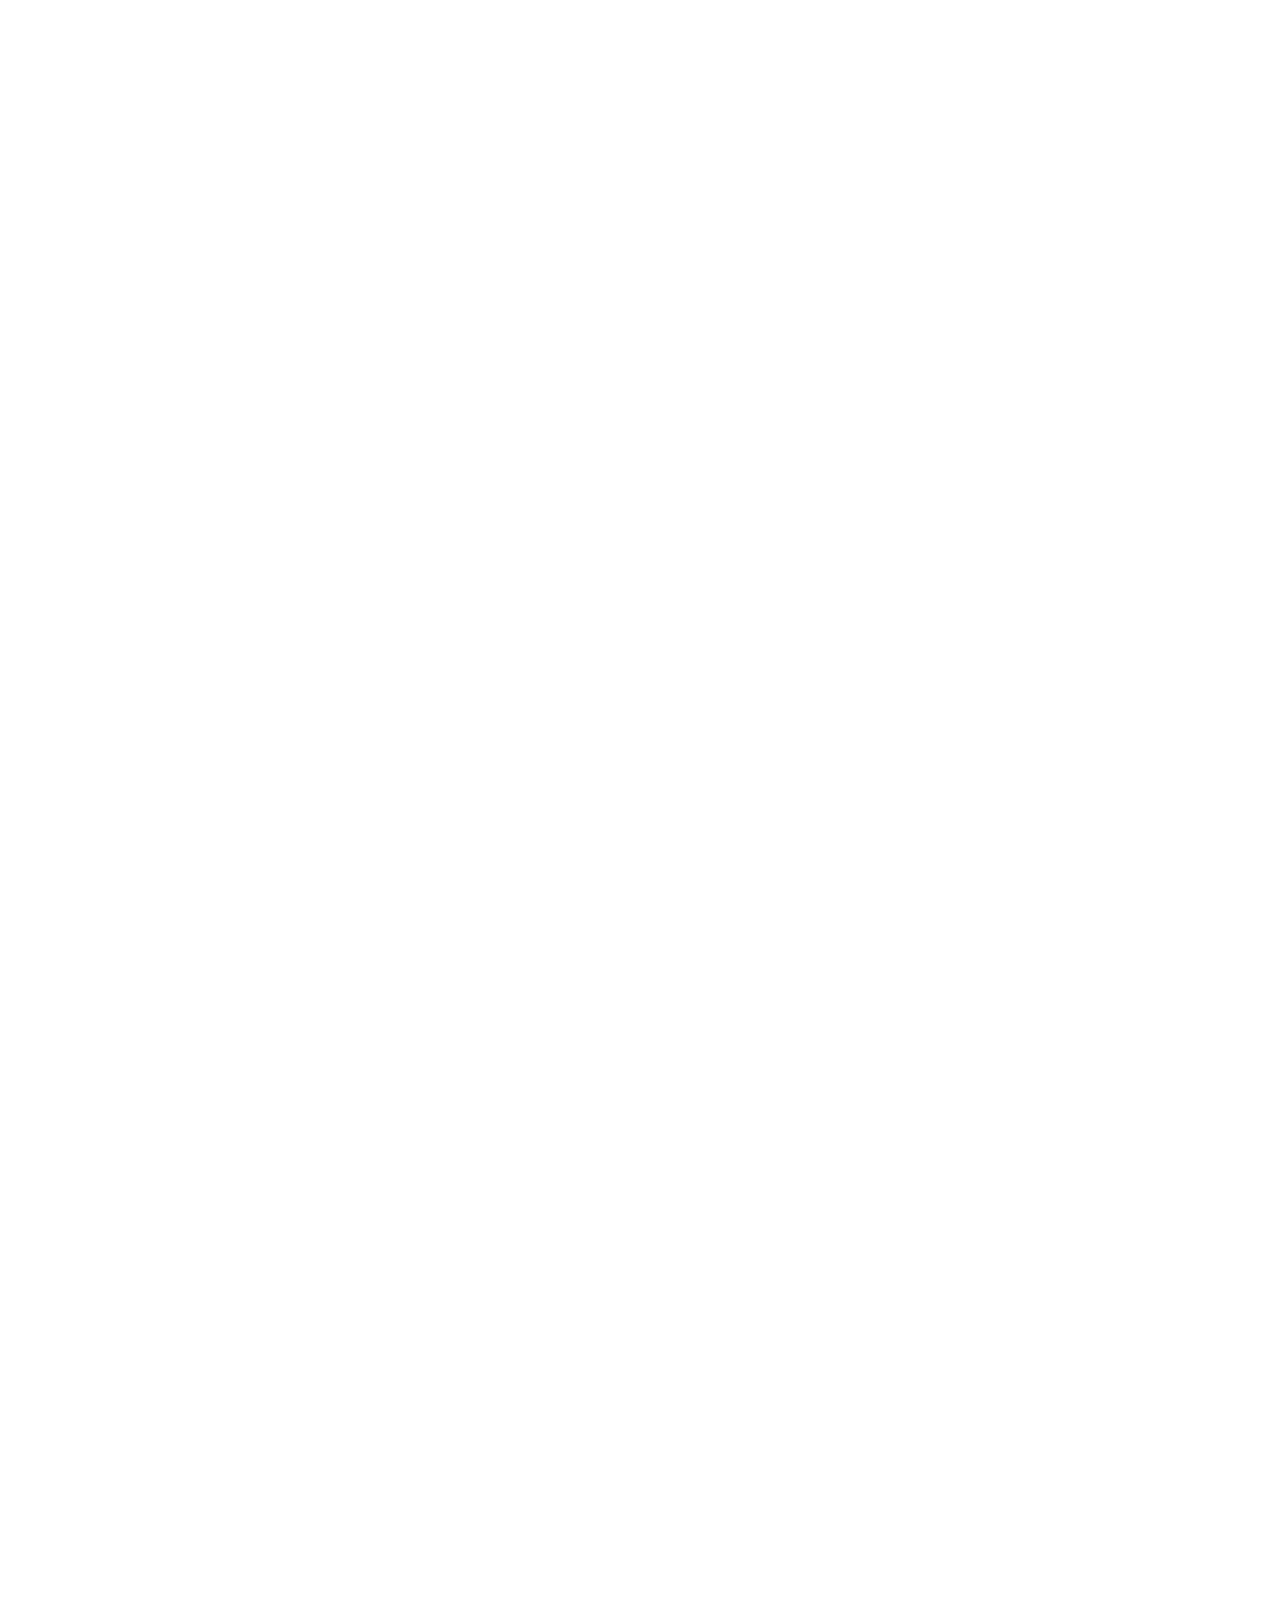
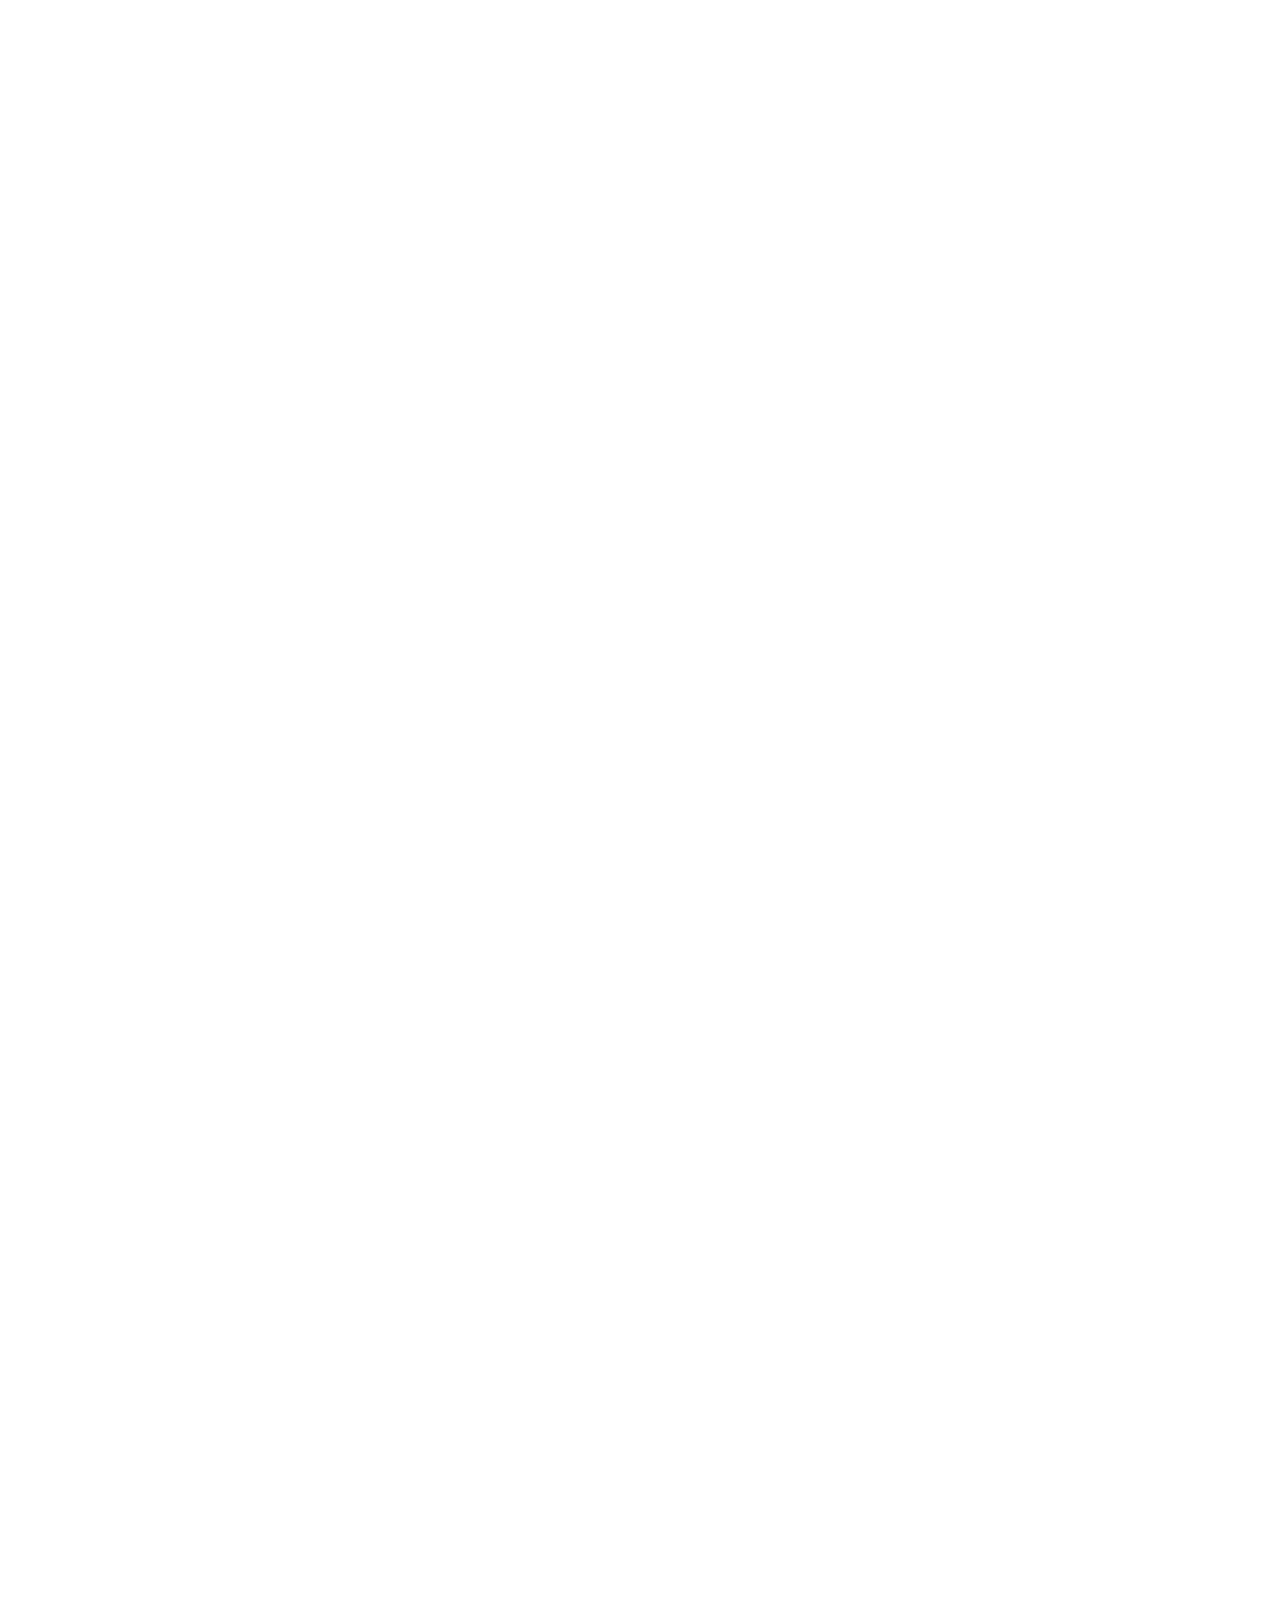
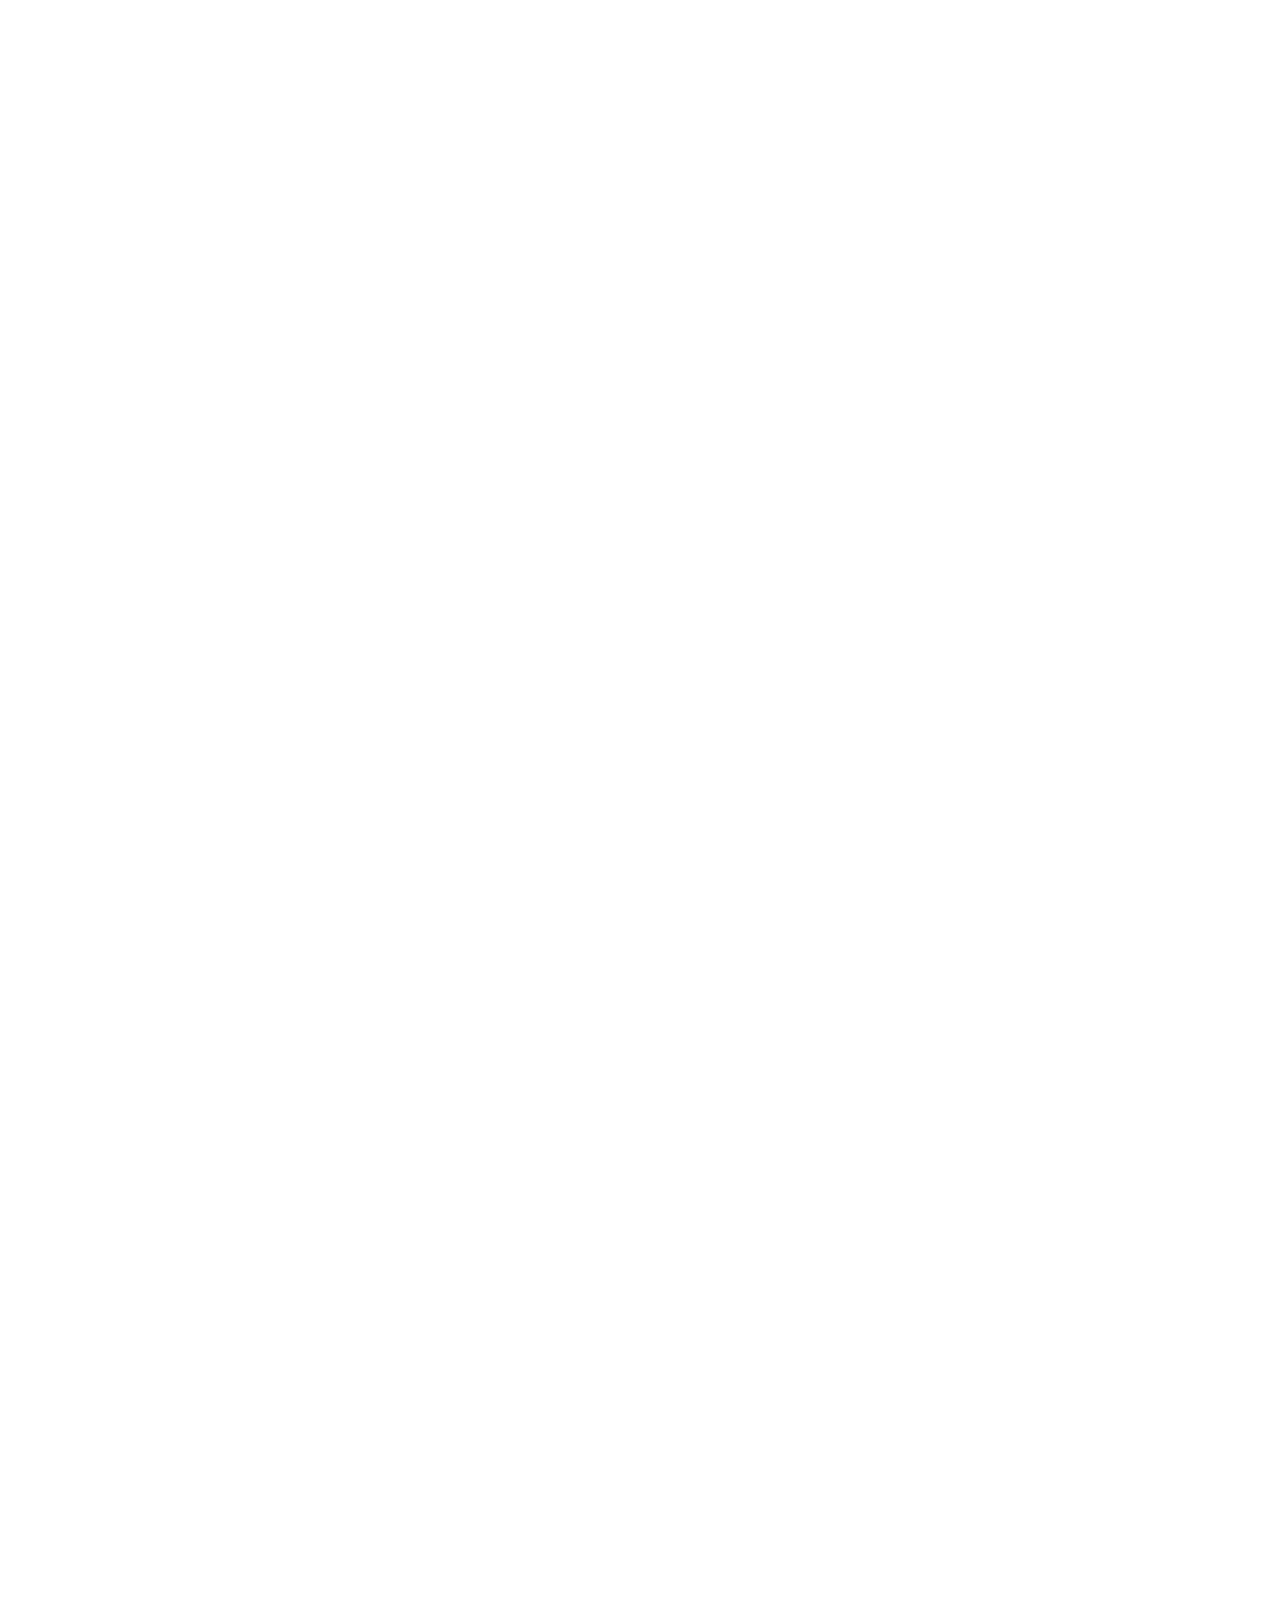
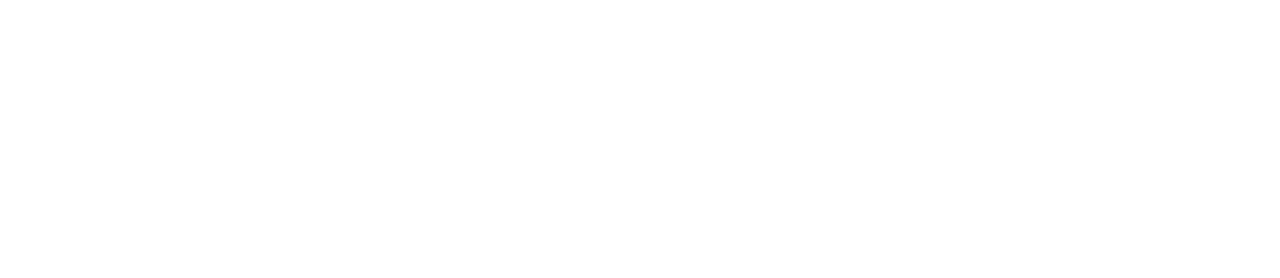
<file: Monte-Baldo.html>
<!DOCTYPE html>
<html lang="en">
<head>
    <meta charset="UTF-8">
    <meta name="viewport" content="width=device-width, initial-scale=1.0">
    <meta http-equiv="X-UA-Compatible" content="ie=edge">
    <title>Monte Baldo</title>
    <link rel="stylesheet" href="style/style2.css" type="text/css">
    <link rel="icon" href="img/icone/logo.png" type="image/x-icon">
    <link href="https://fonts.googleapis.com/css?family=Lobster|Noto+Sans:700" rel="stylesheet" type="text/css">
    <link href="https://fonts.googleapis.com/css?family=Amatic+SC|Righteous|PT+Sans|Oswald" rel="stylesheet"> </head>
</head>
<body class="bodyBrentonico">
    <div class="wrapper">
        <nav>
            <label for="drop" class="togglelog">- VGS -</label>
            <input type="checkbox" id="drop" />
            <ul class="menu">
                <li class="logo2c"><h1 id="logo2">Viaggi So Good</h1></li>
                <li><a href="info.html">Chi siamo?</a></li>
                <li>
                <label for="drop-1" class="toggle"><a>Località che ti offriamo</a></label>
                <a href="#">Località</a>
                <input type="checkbox" id="drop-1"/>
                    <ul>
                        <li><a href="Monte-Baldo.html">Brentonico</a></li>
                        <li><a href="Fiji.html">Isole Fiji</a></li>
                        <li><a href="Kilimanjaro.html">Kilimanjaro</a></li>
                        <li><a href="Ruaha.html">Ruaha</a></li>
                        <li><a href="Tromsø.html">Tromsø</a></li>
                    </ul>
                </li>
                <li><a href="index.html">HOME</a></li>
            </ul>
        </nav>
        <div class="mezzo">
                <div class="ptesto">
                    <a class="titoli2">- Monte Baldo -</a>
                    <h1 class="titoli1">Fiori e viste mozzafiato sul Lago di Garda in estate e in inverno lunghe sciate in famiglia</h1>
                    <a class="titoli2">Se la montagna fa per te, secondo noi questo posto è il migliore per farsi passeggiate tranquille e molte altre esperienze</a>
                </div>
            <div class="offerte">
                <h1 class="h2of">Parti per il Monte Baldo con le nostre offerte ✈ </h1>
                <div class="of1">
                    <h1 class="titolopacchetti">Romantic time mille e una notte - 7 notti</h1>
                    <p class="ulof"> DURATA: 7 notti </p>
                    <p class="ulof"> Sistemazione in stanza di categoria classic, superior o junior suite. Dedicando dei piacevoli e romantici momenti al vostro partner in una cornice ovattata di romanticismo.</p>
                    <h3>Incluso nel Pacchetto</h3>
                    <table>
                        <tr>
                            <td class="trmezzo"> trattamento di benvenuto (1:50 ore)</td>
                            <td>SPA e cntro benessere</td>
                        </tr>
                        <tr>
                            <td class="trmezzo">ingresso piste</td>
                            <td>noleggio attrezzature per escursioni</td>
                        </tr>
                        <tr>
                            <td class="trmezzo">nolleggio sci e varie attrezzature</td>
                            <td>Palestra interna</td>
                        </tr>
                    </table>
                    <h2 class="costo">da. 1200 €</h2>
                </div>
                <div class="of1">
                    <h1 class="titolopacchetti">Settimana bianca hotel 4 con bambini gratuiti e skipass incluso</h1>
                    <p class="ulof">La neve del Trentino più vicina a casa tua in un albergo di grande fascino a 2 minuti dalle piste da sci</p>
                    <p class="ulof"> dal 06 gennaio al 31 marzo 2019 (inizio soggiorno sabato/domenica) 7 notti in mezza pensione con skipass di 5 gg incluso (supplemento pensione completa euro 25 a persona a settimana)</p>
                    <h3>Incluso nel Pacchetto</h3>
                    <table>
                        <tr>
                            <td class="trmezzo">FAMILY SPA E ADULT SPA</td>
                            <td>piscina interna</td>
                        </tr>
                        <tr>
                            <td class="trmezzo">corso di cucina “le mani in pasta” 1 ora</td>
                            <td>serata di spettacolo con il magico camillo</td>
                        </tr>
                        <tr>
                            <td class="trmezzo">baby room</td>
                            <td>sky tv in tutte le stanze</td>
                        </tr>
                    </table>
                    <h2 class="costo">da: 1100 €</h2>
                </div>
                <div class="of2">
                    <h1 class="titolopacchetti">Estate tra fiori e sole sul monte bolde</h1>
                    <p class="ulof">DURATA: 7 notti con permanenza all'hotel San Giacomo.</p>
                    <p class="ulof">L'estate è il mese perfetto per farsi una gita in famiglia tra la varietà di fauna e di flora del monte baldo e non  vi offriamo proprio questo, l’esperienza di immergervi nei profumi e nelle fantastiche viste che si vedono da qui.</p>
                    <h3>Incluso nel Pacchetto</h3>
                    <table>
                        <tr>
                            <td>piscina e SPA</td>
                            <td>pulmino che va alla funivia di Malcesine</td>
                        </tr>
                        <tr>
                            <td>connessione WiFi gratuita</td>
                            <td>ristorante</td>
                        </tr>
                        <tr>
                            <td>bar</td>
                            <td>Attrezzature per evenrtuali ferrate o altre gite impegnative </td>
                        </tr>
                    </table>
                    <h2 class="costo">da: 1080 €</h2>
                </div>
            </div>
            <div class="divimg">
                <div class="dids1">
                    <img class="image1" src="img/immaginibrentonico/bimg1.jpeg" alt="immagine luoghi">
                    <h2 class="h2dids">Il Monte Baldo</h2>
                    <p class="ulof1">Il monte Baldo (Berg Wald in tedesco) è un massiccio montuoso delle Prealpi Gardesane di altezza massima pari a 2218 m compreso tra le province di Trento e Verona. La catena maggiore è formata da due parti, il monte Baldo e il monte Altissimo, che rimane isolato.</p>
                </div>
                <div class="dids2">
                    <img class="image1" src="img/immaginibrentonico/brent.jpg" alt="immagine luoghi">
                    <h2 class="h2dids2">Flora e Fauna</h2>
                    <p class="ulof2">Il monte Baldo viene anche chiamato il giardino d'Europa per via del grande patrimonio floristico. Grazie alle sue caratteristiche morfologiche molto varie presenta varie zone climatiche, in particolare sono presenti la fascia mediterranea (fino ai 700 m), la fascia montana (dai 700 m ai 1500 m), la fascia boreale (dai 1500 m ai 2000 m) e la fascia alpina (dai 2000 m). Ognuna di queste fasce possiede una vegetazione diversificata. Il massiccio del monte Baldo è caratterizzato da una grande varietà di fauna selvatica, ma, a causa della presenza dell'uomo, la grande varietà non è supportata dalla quantità di individui per singola specie. </p>   
                </div>
                <div class="dids1">
                    <img class="image1" src="img/immaginibrentonico/bimg4.jpg" alt="immagine luoghi">
                    <h2 class="h2dids">Turismo</h2>
                    <p class="ulof1">Sulle pendici del monte, nel territorio di Ferrara di Monte Baldo, scavato nella roccia, vi è il Santuario della Madonna della Corona, meta di pellegrinaggi. L'arrivo della funivia che collega Malcesine al Monte Baldo. Il rifugio Gaetano Barana al Telegrafo. Una fiera organizzata sulla cima del Monte Baldo. Il Baldo ha sviluppato un turismo basato in particolare sull'escursionismo estivo, l'equitazione , sulla preservazione dell'ambiente naturale della montagna e in inverno sulla presenza di impianti sciistici. </p>
                </div>
                <div class="dids2">
                    <img class="image1" src="img/immaginibrentonico/scib1.jpg" alt="immagine luoghi">
                    <h2 class="h2dids2">Breve storia dello sci sul Baldo</h2>
                    <p class="ulof2">Lo sci sul Baldo comincia negli anni trenta. Nel territorio trentino la prima stazione a nascere è Polsa, situata nell'alta Val di Brentonico (o altopiano), ai piedi del Corno della Paura. In territorio veronese la prima stazione a nascere è Prà Alpesina, dove compare anche la prima seggiovia; situata vicino alle cime del Baldo sulla Montagna d'Alpesina. Negli anni cinquanta e sessanta inizia un boom dello sci: nasce prima la stazione sciistica dell'alpe di Costabella, con visuale dal Monte Bianco alla laguna di Venezia), successivamente nascono anche: la stazione di Passo Tratto Spino, sopra Malcesine con la costruzione della funivia Malcesine-Monte Baldo e la stazione di San Valentino ai piedi del Monte Altissimo di Nago sul Passo San Valentino. </p>
                </div>
                <iframe width="100%" height="350" frameborder="0" scrolling="no" marginheight="0" marginwidth="0" src="https://www.openstreetmap.org/export/embed.html?bbox=10.824279785156252%2C45.75482843562817%2C11.050872802734375%2C45.863835251853565&amp;layer=mapnik" style="border: 1px solid black"></iframe><br/><small><a class="ulofmappa" href="https://www.openstreetmap.org/#map=13/45.8094/10.9376">Visualizza mappa ingrandita</a></small>
            </div>
        </div>
        <footer>
            <ul class="info">
                <li class="footerul"><a class="afoot">Contattaci</a></li>
                <li class="footerul"><a class="afoot">Brentonico TN CAP:38060 </a></li>
                <li class="footerul"><a class="afoot" href="mailto:fusarioctavian@gmail.com">fusarioctavian@gmail.com</a></li>
                <li class="footerul"><a class="afoot" href="tel:+34 327 3133 722">+34 327 3133 722</a></li>
            </ul>
            <h4 class="afoot2">®OFdesign in partnership with ®VGS | all right reserved</h4> 
        </footer>
    </div>
</body>
</html>
</file>
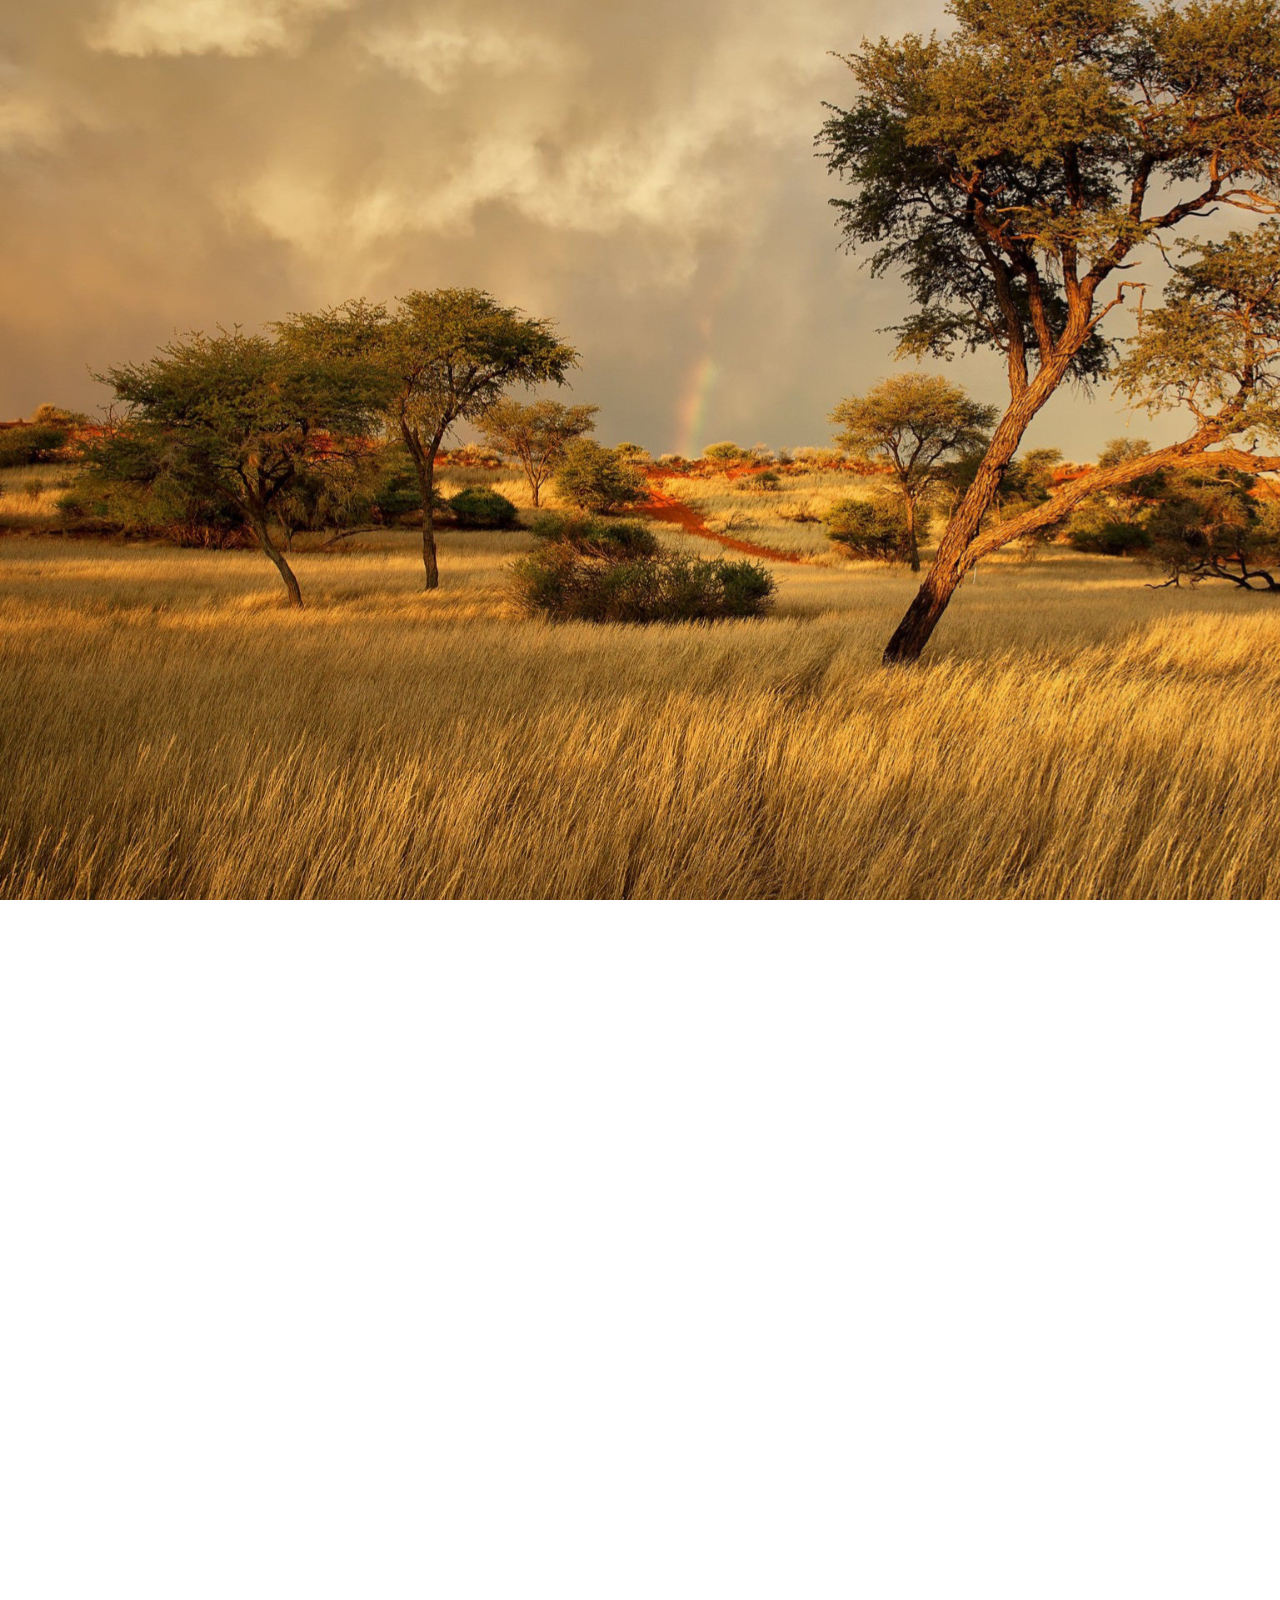
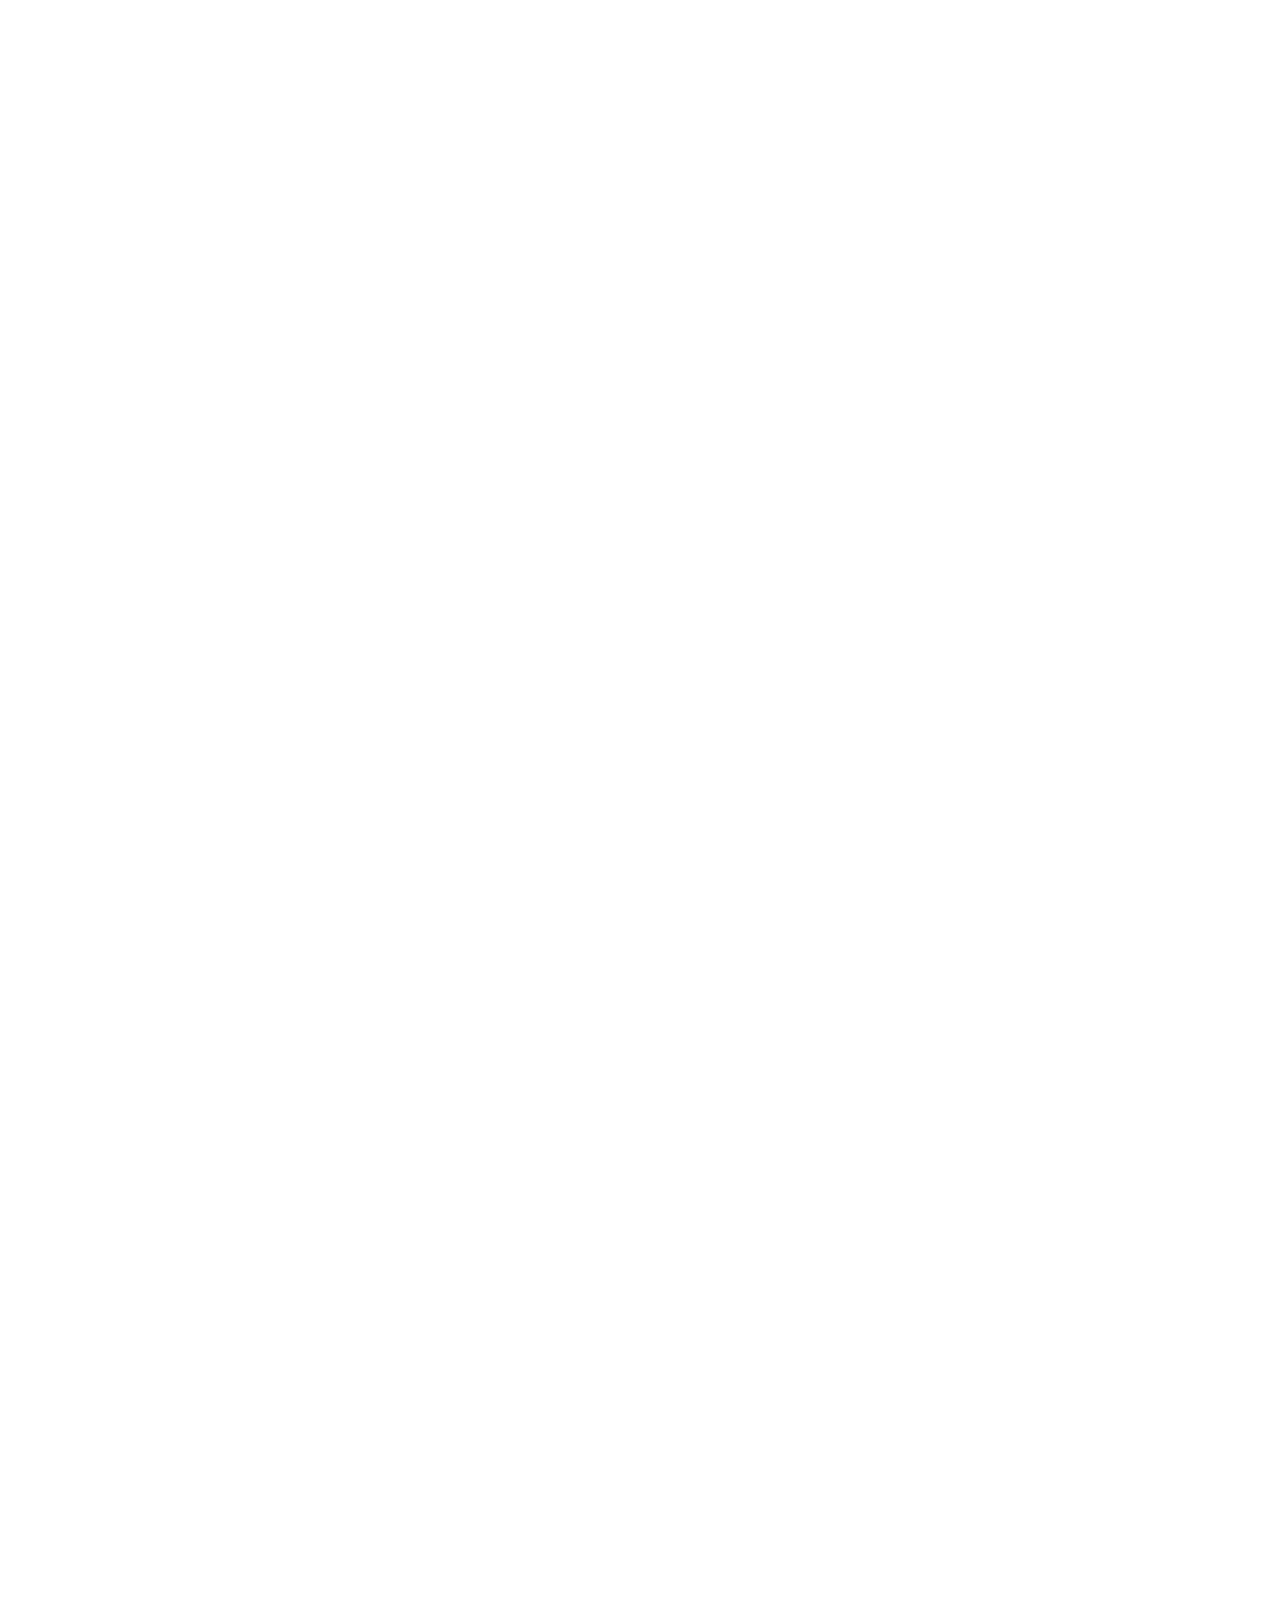
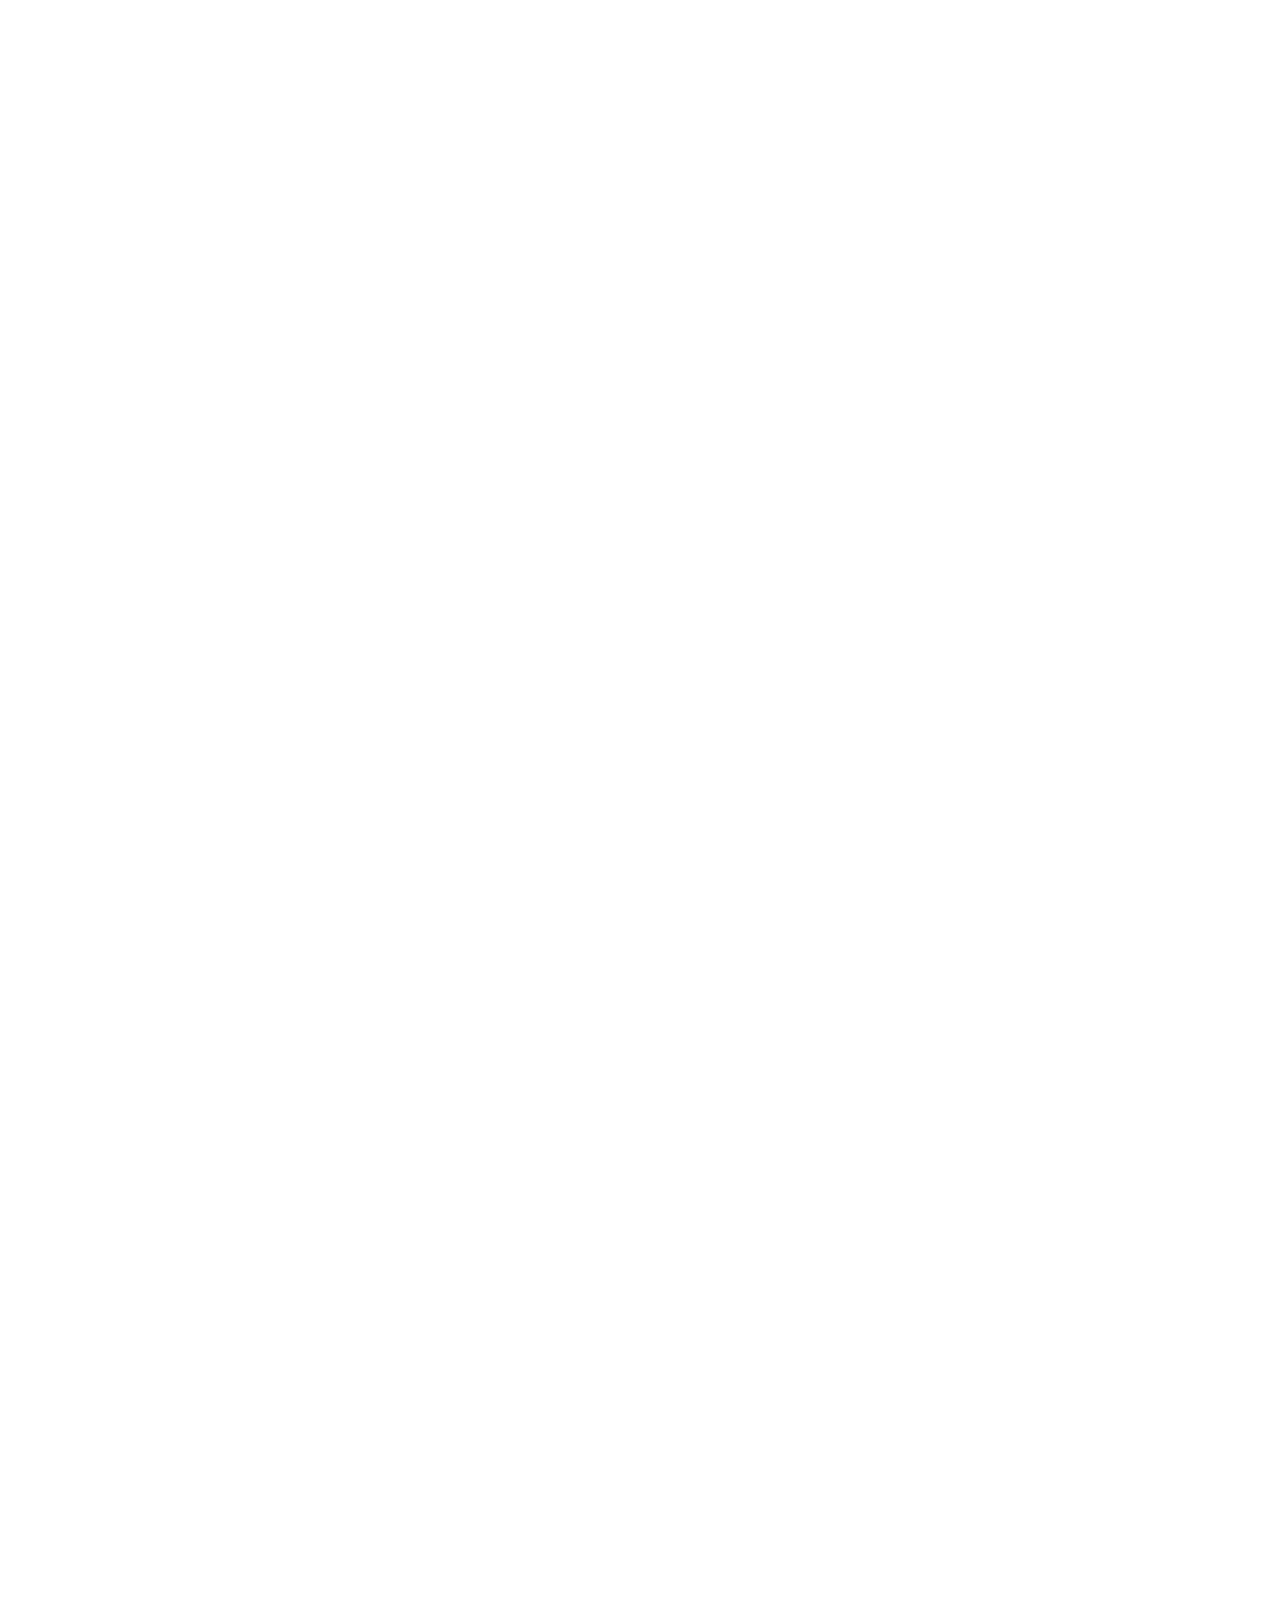
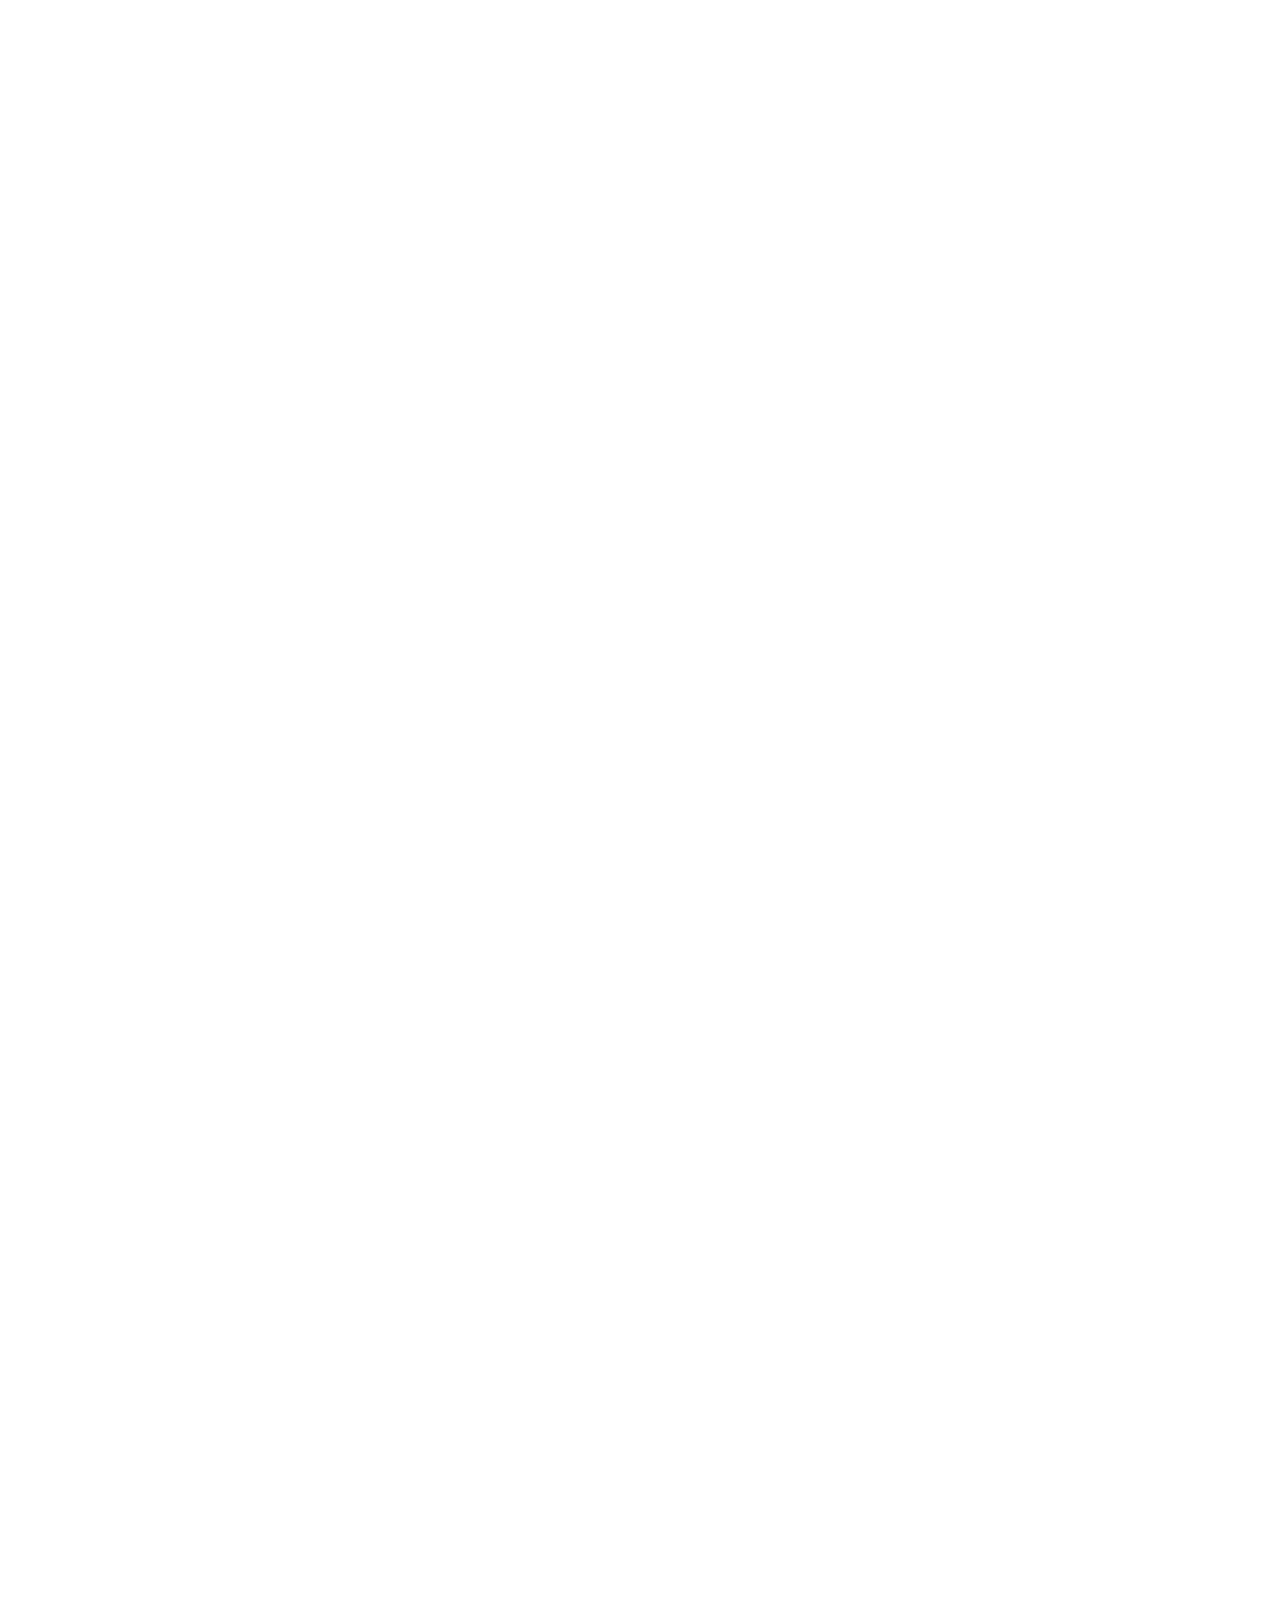
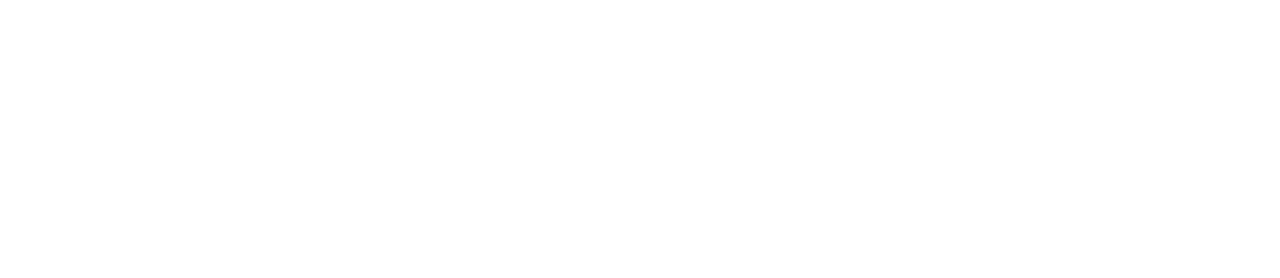
<file: Ruaha.html>
<!DOCTYPE html>
<html lang="en">
<head>
    <meta charset="UTF-8">
    <meta name="viewport" content="width=device-width, initial-scale=1.0">
    <meta http-equiv="X-UA-Compatible" content="ie=edge">
    <title>Ruaha</title>
    <link rel="stylesheet" href="style/style2.css" type="text/css">
    <link rel="icon" href="img/icone/logo.png" type="image/x-icon">
    <link href="https://fonts.googleapis.com/css?family=Amatic+SC|Righteous|Oswald|Lobster" rel="stylesheet"> </head>
</head>
<body class="bodyR">
    <div class="wrapper">
        <nav>
            <label for="drop" class="togglelog">- VGS -</label>
            <input type="checkbox" id="drop" />
            <ul class="menu">
                <li class="logo2c"><h1 id="logo2">Viaggi So Good</h1></li>
                <li><a href="info.html">Chi siamo?</a></li>
                <li>
                <label for="drop-1" class="toggle"><a>Località che ti offriamo</a></label>
                <a href="#">Località</a>
                <input type="checkbox" id="drop-1"/>
                    <ul>
                        <li><a href="Monte-Baldo.html">Brentonico</a></li>
                        <li><a href="Fiji.html">Isole Fiji</a></li>
                        <li><a href="Kilimanjaro.html">Kilimanjaro</a></li>
                        <li><a href="Ruaha.html">Ruaha</a></li>
                        <li><a href="Tromsø.html">Tromsø</a></li>
                    </ul>
                </li>
                <li><a href="index.html">HOME</a></li>
            </ul>
        </nav>
        <div class="mezzo">
            <div class="ptesto">
                <a class="titoli2">- Ruaha -</a>
                <h1 class="titoli1">Natura incontaminata e non esplorata</h1>
                <a class="titoli2">Se ami i paesaggi tra il reale e il fantastico questo è il posto che noi abbiamo scelto per te</a>
            </div>
            <div class="offerte">
                <h1 class="h2of">Parti per la valle del Ruaha con le nostre offerte ✈ </h1>
                <div class="of1">
                    <h1 class="titolopacchetti">3 giorni 2 notti al Parco Nazionale di Ruaha</h1>
                    <p class="ulof">Giorno 1 : Pickup dall'aeroporto, traghetto o alloggio a Dar es Salaam, guida al Parco Nazionale di Ruaha (Apprx drive 5 ore). Avvio di un game drive con lunch box. Cena e pernottamento al Mdonya Old River Camp </p>
                    <p class="ulof">Giorno 2 : Dopo la prima colazione, game drive di un'intera giornata con pranzo al sacco. Cena e pernottamento al Mdonya Old River Camp </p>
                    <p class="ulof">3 ° giorno : Early Breakfast e game drive fino alle 15.00, quando tornerai indietro e farti scendere al tuo alloggio o aeroporto a Dar es Salaam. </p>
                    <h3>Incluso nel Pacchetto</h3>
                    <table>
                        <tr>
                            <td class="trmezzo">Trasferimenti da e per Dar es salaam </td>
                            <td>Tariffe del parco </td>
                        </tr>
                        <tr>
                            <td class="trmezzo">Game drive a tetto aperto 4 × 4 </td>
                            <td>Guida professionale </td>
                        </tr>
                        <tr>
                            <td class="trmezzo">1 Lt di acqua a persona al giorno durante il safari </td>
                            <td> Alloggio in pensione completa (colazione, pranzo e cena)</td>
                        </tr>
                    </table>
                    <h2 class="costo">da: 900 €</h2>
                </div>
                <div class="of1">
                    <h1 class="titolopacchetti">6 giorni esplorano il circuito della fauna selvatica del sud della Tanzania</h1>
                    <p class="ulof">Unisciti a questo fantastico safari di 6 giorni da Dar Es Salaam al Mikumi National Park, dove potrai divertirti con un bel safari. </p>
                    <p class="ulof">Avrai la possibilità di visitare la città di Iringa, dove visiterai il Museo dell'Età della Pietra Ismila, il Parco Nazionale di Ruaha, immergiti nella natura selvaggia e nella vita selvaggia di Ruaha e allo stesso tempo tiri fuori la macchina fotografica.Trova un posto vicino al Grande Fiume Ruaha e aspetta di vedere cosa arriva Scopri cosa si nasconde negli angoli nascosti del fiume Ruaha o Mwagusi e, infine, i Monti Udzungwa per le escursioni. Ti mostreremo le migliori aree e creeremo il safari secondo i tuoi desideri, condizioni e avvistamenti.</p>
                    <h3>Incluso nel Pacchetto</h3>
                    <table>
                        <tr>
                            <td class="trmezzo">Ingresso - Ruaha National Park</td>
                            <td>Autista / Guida</td>
                        </tr>
                        <tr>
                            <td class="trmezzo">Tutte le attività</td>
                            <td>Ritiro dall'hotel</td>
                        </tr>
                        <tr>
                            <td class="trmezzo">Alloggio incluso: 5 notti</td>
                            <td>6x Pranzo </td>
                        </tr>
                    </table>
                    <h2 class="costo">da: 2300 €</h2>
                </div>
                <div class="of2">
                    <h1 class="titolopacchetti">Jongomero Camp</h1>
                    <p class="ulof">Questo tour safari ti consentirà di esplorare due dei più grandi paradisi di gioco dell'Africa in questo circuito safari del sud della Tanzania:</p>
                    <p class="ulof">il Ruaha National Park e la Selous Game Reserve con un pass per il pernottamento e un game drive poco profondo tra i parchi del Mikumi National Park.</p>
                    <p class="ulof">- Durata: 6 giorni -</p>
                    <h3>Incluso nel Pacchetto</h3>
                    <table>
                        <tr>
                            <td>Tutti gli alloggi tranne l'ultimo giorno</td>
                            <td>Pick-up e rientro in aeroporto</td>
                        </tr>
                        <tr>
                            <td>Autista / Guida</td>
                            <td>Acqua (per safari)</td>
                        </tr>
                        <tr>
                            <td>Pranzo, Cena e Colazione</td>
                            <td>Trasporto con veicolo privato</td>
                        </tr>
                    </table>
                    <h2 class="costo">da: 2400 €</h2>
                </div>
            </div>
            <div class="divimg">
                <div class="dids1">
                    <img class="image1" src="img/immaginiRuaha/ruahaimg4.jpg" alt="immagine luoghi">
                    <h2 class="h2dids">Il Parco</h2>
                    <p class="ulof1">Il parco nazionale del Ruaha (in inglese Ruaha National Park), istituito nel 1964, è il primo parco naturale della Tanzania per estensione. Copre una superficie di circa 10.000 km², situata nell'interno della Tanzania, vicino alla città di Iringa. Le difficoltà di accesso, soprattutto in passato, hanno fatto sì che l'area sia rimasta praticamente incontaminata per vari secoli. </p>
                </div>
                <div class="dids2">
                    <img class="image1" src="img/immaginiRuaha/ruahaimg1.jpg" alt="immagine luoghi">
                    <h2 class="h2dids2">Fauna e Flora</h2>
                    <p class="ulof2">Il parco ospita tutti i rappresentanti della fauna selvaggia africana: elefanti, bufali, zebre, gnu, antilopi, giraffe, facoceri, scimmie e, naturalmente, leoni, leopardi, ghepardi, licaoni e iene. Presso il fiume sono facilmente avvistabili numerosi esemplari di coccodrilli e ippopotami. Il parco ospita oltre 370 specie diverse di volatili, alcuni dei quali non sono presenti in altre zone della Tanzania. </p>   
                </div>
                <div class="dids1">
                    <img class="image1" src="img/immaginiRuaha/ruahaimg2.jpg" alt="immagine luoghi">
                    <h2 class="h2dids">Maasai</h2>
                    <p class="ulof1"> I Masai (o Maasai) sono un popolo nilotico che vive sugli altopiani intorno al confine fra Kenya e Tanzania. Considerati spesso nomadi o semi-nomadi, sono in realtà tradizionalmente allevatori transumanti, e oggi spesso addirittura stanziali (soprattutto in Kenya). La transizione a uno stile di vita stanziale si accompagna a quella dall'allevamento all'agricoltura come fonte primaria di sostentamento; questa trasformazione è evidente nei clan masai kenioti come Kaputiei, Matapato e Kikunyuki, e in Tanzania presso gli Arusha. </p>
                </div>
                <div class="dids2">
                    <img class="image1" src="img/immaginiRuaha/ruahaimg3.jpg" alt="immagine luoghi"> 
                    <h2 class="h2dids2">Il fiume</h2>
                    <p class="ulof2">Il Great Ruaha è un fiume africano situato nelle regioni centro-meridionali della Tanzania e scorre attraverso le zone umide dell'Usangu e il Parco nazionale di Ruaha a est del fiume Rufiji. Il Great Ruaha possiede una lunghezza di 475 km, e il suo bacino idrografico si estende su una superficie di circa 68.000 km². La sua portata media si attesta intorno ai 140 m³/s. Il Great Ruaha contribuisce con il 22 per cento del totale della portata del fiume Rufiji. Trentotto specie di pesci sono state individuate all'interno del fiume. </p>
                </div>
                <div class="dids1">
                    <img class="image1" src="img/immaginiRuaha/ruahaimg5.jpg" alt="immagine luoghi">
                    <h2 class="h2dids">Dov'è?</h2>
                    <p class="ulof1"> Ruaha si trova nel centro della Tanzania a circa 130 km a ovest di Iringa. Il parco è raggiungibile in auto, 12 ore (durante la stagione secca) da Dar es Salaam, a 5 ore dal Mikumi National Park. Ci sono due piste di atterraggio: pista di atterraggio di Msembe e pista di atterraggio di Jongomeru. </p>
                </div>
                <iframe width="100%" height="350" frameborder="0" scrolling="no" marginheight="0" marginwidth="0" src="https://www.openstreetmap.org/export/embed.html?bbox=32.55249023437501%2C-9.110232637514523%2C36.17797851562501%2C-6.631870206172686&amp;layer=mapnik" style="border: 1px solid black"></iframe><br/><small><a class="ulofmappa" href="https://www.openstreetmap.org/#map=9/-7.8729/34.3652">Visualizza mappa ingrandita</a></small>
            </div>
        </div>
        <footer>
            <ul class="info">
                <li class="footerul"><a class="afoot">Contattaci</a></li>
                <li class="footerul"><a class="afoot">Brentonico TN CAP:38060 </a></li>
                <li class="footerul"><a class="afoot" href="mailto:fusarioctavian@gmail.com">fusarioctavian@gmail.com</a></li>
                <li class="footerul"><a class="afoot" href="tel:+34 327 3133 722">+34 327 3133 722</a></li>
            </ul>
            <h4 class="afoot2">®OFdesign in partnership with ®VGS | all right reserved</h4> 
        </footer>
    </div>
</body>
</html>
</file>
<file: style/style2.css>
html {
    height: 100%;
    overflow: hidden;
}

body{
    background-repeat: no-repeat;
    background-size: cover;
    word-wrap:break-word;
    margin:0;
    padding:0;
    overflow-y: scroll;
    overflow-x: hidden;
    transform-style: preserve-3d;
    height: 100%;
}

.wrapper {
    display: grid;
    grid-template-columns: repeat(12, 1fr);
    grid-template-rows: 1.6cm 150cm 6cm;
	animation: 0.8s fadeinentrata 0.8s forwards;
	opacity: 0;
}
@keyframes fadeinentrata {
	100%{
		opacity: 1;
    }
}

.wrapper2 {
    display: grid;
    grid-template-columns: repeat(12, 1fr);
    grid-template-rows: 1.6cm 120cm 6cm;
	animation: 0.8s fadeinentrata 0.8s forwards;
	opacity: 0;
}
@keyframes fadeinentrata {
	100%{
		opacity: 1;
    }
}

nav {
    grid-column: span 12;
    margin: 0;
    padding: 0;
    background-color: #e0e0e059;
}

.mezzo {
    grid-column: span 12;
    margin-top: 15%;
    margin-bottom: 2%;
}

footer{
    grid-column: span 12;
    border-top: solid grey 1px;
}

.bodyBrentonico{
    background-image: url(/img/immaginibrentonico/bimg3.jpg);
}
.bodyFiji{
    background-image: url(/img/immaginiFiji/fijibg.jpg);
}
.bodyN{
    background-image: url(/img/immaginiNorvegia/NGBG.gif);
}
.bodyK{
    background-image: url(/img/immaginiKilimanjaro/kgb.jpg);
}
.bodyR{
    background-image: url(/img/immaginiRuaha/RBG.jpg);
}
.bodyI{
    background-image: url(/img/office.jpg);
}

.toggle, [id^=drop] {
    display: none;
    }
label{
    display: none;
}

#logo {
    display: block;
    padding: 0 30px;
    float: left;
    font-size: 20px;
    line-height: 60px;
}
   
nav:after {
    content: "";
    display: table;
    clear: both;
}
   
nav ul {
    float: left;
    padding: 0;
    margin: 0;
    list-style: none;
    position: relative;
}
nav ul li {
    margin: 0px;
    display: inline-block;
}
   
nav a {
    display: block;
    padding: 0 20px;
    color: rgb(0, 65, 59);
    font-family:'Oswald';
    text-rendering: optimizeLegibility;
    font-size: 16.5px;
    line-height: 60px;
    text-decoration: none;
    transition: color 300ms ease;  
    text-transform: uppercase;
}
nav ul ul a{
    line-height: 40px;
}

nav a:hover {
    color: rgba(0, 60, 88, 0.548);
    text-decoration: underline;
}
  
nav ul ul {
    display: none;
    position: absolute;
    top: 60px;
    background-color: #e0e0e059;
}
   
nav ul li:hover > ul { display: inherit; }
   
nav ul ul li {
    width: 170px;
    float: none;
    display: list-item;
    position: relative;
    color:#e0e0e0c4;
}
   
nav ul ul ul li {
    position: relative;
    top: -60px;
    left: 170px;
    color:#e0e0e0c4;
}
#logo2{
    font-family: 'Lobster', cursive;
    color: #a77415;
    margin-right: 1cm;
    border: 2px solid rgba(0, 60, 88, 0.548);
    margin-top: 10px;
    margin-bottom: 0%;
    border-radius: 2px;
    transition-property: color;
    transition-duration: 2s;
    transition-timing-function: linear;
}
 
#logo2:hover{
    color: rgba(0, 60, 88, 0.548);
}
 
.logo2c{
    margin-left: 0.5cm;
}
.togglelog {
   font-family: 'Lobster', cursive;
   color: #ca932b;
   border: 2px solid rgba(0, 60, 88, 0.548);
   margin-top: 5px;
   font-size: 220%;
   padding-left: 10%;
}

.titoli1{
    font-family: 'Amatic SC', cursive;
    font-size: 400%;
    color: rgb(0, 65, 59);
    padding-left: 5%;
}

.titoli2{
    font-family: 'Lobster', cursive;
    margin-bottom: 1%;
    margin-top: 1%;
    color: #45691b;
    padding-left: 5%;
    font-size: 180%;
    font-weight: 100;
    text-align: left;
}

.ptesto{
    background: rgba(242, 254, 255, 0.829);
    width: 75%;
    padding-top: 1%;
    height: 8%;
    margin-left: 1%;
}

.footerul {
    display: block;
    width: 100%;
    line-height: 250%;
}

.afoot{
    font-size: 90%;
    color: rgb(214, 210, 190);
    font-family: 'Oswald';
    text-decoration: none;
}

.afoot:hover{
    color: #ffffff;
    font-size: 90.6%;
    text-decoration: underline;
}

.info{
    float: left;
    height: 4%;
    background-color: transparent;
}
.afoot2{
    padding-top: 3%;
    font-family: 'Oswald';
    color: #e0e0e0;
    margin-left: 5%;
    text-align: right;
    margin-right: 10%;
}

.offerte{
    width: 100%;
    background: rgba(255, 255, 255, 0.829);
    height: 20%;
    padding-left: 7%;
    margin-top: 20%;
    opacity: 0;
    margin-top: 90%;
    animation: 1s slidefade 1s forwards;
}
@keyframes slidefade{
    100%{
        opacity: 1;
        position:relative;
        margin-top: 20%;
    }
}

.h2of{
    font-family: 'Amatic SC', cursive;
    margin-bottom: 1%;
    font-size: 360%;
}

.h2dids{
    font-family: 'Amatic SC', cursive;
    font-size: 300%;
    padding-top: 0%;
    margin-top: 0%;
}

.h2dids2{
    font-family: 'Amatic SC', cursive;
    font-size: 300%;
    padding-top: 0%;
    margin-top: 0%;
    text-align: right;
}

.of1{
    width: 20%;
    float: left;
    height: 50%;
    margin-right: 13%;
    background-color: rgb(255, 255, 248);
    transition: all 0.5s ease-in-out;
}

.of2{
    width: 20%;
    float: left;
    height: 50%;
    background-color: rgb(255, 255, 248);
    transition: all 0.5s ease-in-out;
}

.of2:hover{
    height: 60%;
    width: 25%;
    background-color: rgb(247, 247, 232);
}
.of2:hover table{
    color: rgb(61, 61, 61);
    border: 1px solid rgba(0, 128, 0, 0.315);
}
.of2:hover h3{
    display: block;
}
.costo{
    background-color: transparent;
    border-radius: 7px;
    width: 40%;
    color: transparent;
    font-family: 'Oswald';
    text-align: center;
    height: 5%;
    font-size: 160%;
    margin-left: 2%;
    transition: all 0.7s ease-in-out;
}

.of2:hover .costo{
    background-color: rgb(0, 88, 139);
    color: rgb(247, 247, 232);
}

.of1:hover{
    height: 60%;
    width: 25%;
    margin-right: 8%;
    background-color: rgb(247, 247, 232);
}
.of1:hover table{
    color: rgb(61, 61, 61);
    border: 1px solid rgba(0, 128, 0, 0.315);
}
.of1:hover h3{
    display: block;
}
.of1:hover .costo{
    display: block;
    background-color: rgb(0, 88, 139);
    color: rgb(247, 247, 232);
}

.titolopacchetti{
    text-align: center;
    font-family: 'Amatic SC', cursive;
}

.ulof{
    display: block;
    margin: 3% 3% 3% 3%;
    background-color: transparent;
    font-size: 15px;
    font-weight: 300;
    font-family: 'Oswald';
    color: rgb(34, 34, 34);
}

.ulofmappa{
    font-size: 90%;
    font-family: 'Oswald';
    color: rgb(34, 34, 34);
    transition: all 1s ease-out;
}
.ulofmappa:hover{
    color: rgb(0, 0, 0);
    font-size: 92%;
}

.ulof1{
    display: block;
    margin: 3% 3% 2% 1%;
    background-color: transparent;
    font-size: 20px;
    font-weight: 100;
    font-family: 'Oswald';
    color: rgb(34, 34, 34);
}

.ulof2{
    display: block;
    margin: 3% 3% 2% 1%;
    background-color: transparent;
    font-size: 20px;
    font-weight: 100;
    text-align: right;
    font-family: 'Oswald';
    color: rgb(34, 34, 34);
}

table{
    transition: all 1s ease-out;
    margin-left: 2%;
    margin-right: 2%;
    margin-top: 2%;
    font-family: 'Oswald';
    color: transparent;
    border: 1px solid transparent;
}

h3{
    margin-left: 2%;
    position: relative;
    display: none;
    font-family: 'Amatic SC', cursive;
    color: green;
}


.galleriaimmagini{
    height: 20cm;
    width: 100%;
}

.image1{
    width: 30%;
    height: 30%;
    transition: all 0.5s ease-in-out;
    margin: 0.5%;
}

.image1:hover{
    width: 30.3%;
    height: 30.3%;
    margin-bottom: 0.3%;
}

.divimg {
    padding-left: 0.0787402%;
    width: 100%;
    height: 63.8%;
    background: rgba(255, 255, 255, 0.829);
} 

.dids1{
    width: 100%;
    margin-bottom: 4%;
    padding-top: 4%;
    padding-bottom:4%;
    display: inline-block;
    border-bottom: solid rgb(112, 112, 112) 1px;
    border-top: solid rgb(112, 112, 112) 1px;
}
.dids2{
    margin-bottom: 4%;
    width: 100%;
    display: inline-block;
}
.dids2 .image1{
    float: right;
}
.dids1 .image1{
    float: left;
}

@media only screen and (max-width: 1300px){
    .of1{
        width: 98%;
        clear: right;
        margin-bottom: 3%;
        margin-left: -6%;
    }
    .of2{
        width: 98%;
        clear: right;
        margin-left: -6%;
    }
    .of1:hover{
        width: 100%;
    }
    
    .of2:hover{
        width: 100%;
    }
    .offerte{
        margin-bottom: 20%;
    }
}
.staffdesc{
    width: 20%;
    float: left;
    margin-right: 10%;
    transition: all 0.5s ease-in-out;
}
.staffdesc:hover{
    background-color: #0000000e;
    border-radius: 5px;
}
.staffdesc:hover .dude{
    font-size: 216%;
}
.immaginestaff{
    width: 30%;
    float: left;
    border: 1px solid #ca922b49;
    border-radius: 90px;
}
.ulof1{
    display: block;
    margin: 3% 3% 2% 1%;
    background-color: transparent;
    font-size: 120%;
    font-weight: 100;
    font-family: 'Oswald';
    color: rgb(34, 34, 34);
    text-justify: distribute;
}
.iNS{
    font-family: 'Amatic SC', cursive;
    color: rgb(34, 34, 34);
    font-size: 300%;
}
.dude{
    font-family: 'Amatic SC', cursive;
    color: #000000d7;
    font-size: 180%;
    line-height: 250%;
    transition: all 0.5s ease-in-out;
}
.infospieg{
    width: 50%;
    background: rgba(255, 255, 255, 0.829);
    height: 18%;
    margin-top: 4%;
    padding-left: 7%;
    margin-left: 4%;
    margin-right: 4%;
}
.immaginetsdn{
    width: 40%;
    float: left;
    margin-right: 10%;
}
.descaz{
    margin-right: 5%;
}
.contattaci{
    width: 100%;
    background: rgba(255, 255, 255, 0.829);
    margin-top: 4%;
    padding-left: 7%;
    height: 20%;
}
.dovesiamo{
    width: 100%;
    background: rgba(255, 255, 255, 0.829);
    margin-top: 4%;
    padding-left: 7%;
    height: 20%;
}
.ulof4{
    margin: 3% 13% 0% 0%;
    background-color: transparent;
    font-size: 120%;
    font-weight: 100;
    font-family: 'Oswald';
    color: rgb(34, 34, 34);
    text-justify: distribute;
}
.socialb ul{
    list-style: none;
}

.socialb ul li a{
    font-family: 'Oswald';
    font-size: 100%;
    text-decoration: none;
    color: rgb(56, 56, 56);
}
.facebbok:hover{
    background-color: crimson;
}

.ul2 img{
    margin-left: 15%;
}

.facebook , .github , .pinterest , .instagram , .instagram , .youtube {
    margin-right: 5%;
    float: left;
}

.spso{
    font-family: 'Oswald';
    font-size: 100%;
    text-decoration: none;
    color: rgba(0, 0, 0, 0);
    transition: all 0.5s ease-in-out;
}

.facebook:hover .spso , .github:hover .spso  , .pinterest:hover .spso  , .instagram:hover .spso  , .instagram:hover .spso  , .youtube:hover .spso   {
    color: rgb(56, 56, 56);
}
.staff{
    width: 100%;
    background: rgba(255, 255, 255, 0.829);
    height: 18%;
    padding-left: 7%;
    margin-top: 20%;
    opacity: 0;
    margin-top: 90%;
    animation: 1s slidefade 1s forwards;
}
@keyframes slidefade{
    100%{
        opacity: 1;
        position:relative;
        margin-top: 20%;
    }
}

@media only screen and (max-width: 780px) {
    .staff{
        height: 22%;
    }
    .h2of{
        font-size: 100%;
    }

    .titolopacchetti{
        text-align: center;
        font-family: 'Amatic SC', cursive;
        font-size: 100%;
    }
    
    .iNS{
        font-family: 'Amatic SC', cursive;
        color: rgb(34, 34, 34);
        font-size: 200%;
    }
    .contattaci{
        width: 100%;
        background: rgba(255, 255, 255, 0.829);
        margin-top: 4%;
        padding-left: 1%;
        height: 25%;
    }
    .ul2 img{
        margin-left: 2%;
    }

    .facebook , .github , .pinterest , .instagram , .instagram , .youtube {
        margin-right: 1%;
        float: none;
    }

    nav { margin: 0; }
    
    .toggle + a,
    .menu { display: none; }

    [id^=drop]:checked + ul { display: block; }
    .menu{
        background-color: #e0e0e0c4;
        width: 100%
    }
    nav ul li {
      display: block;
      width: 100%;
    }
    .togglelog{
      display: block;
    }
    .toggle{
      display: block;
    }
    .menu{
        position: absolute;
    }
    .ulof1{
        font-size: 100%;
    }
    .infospieg{
        width: 100%;
        background: rgba(255, 255, 255, 0.829);
        margin-top: 4%;
        padding-left: 7%;
        margin-left: 0%;
        margin-right: 0%;
    }
    nav ul ul {
      float: none;
      position: static;
      color: #ffffff;
      padding-left: 10%;
    }

    nav ul ul li:hover > ul,
    nav ul li:hover > ul { display: none; }

    nav ul ul li {
      display: block;
    }
    .logo2c{
      display: none;
    }
    .wrapper {
        display: grid;
        grid-template-columns: repeat(12, 1fr);
        grid-template-rows: 1.6cm 190cm 7cm;
    }
    .wrapper2 {
        display: grid;
        grid-template-columns: repeat(12, 1fr);
        grid-template-rows: 1.6cm 100cm 6cm;
    }
    .info{
        display:inline-block;
        width: 100%;
    }

    .titoli1{
        font-size: 200%;
    }
    
    .titoli2{
        font-size: 114%;
        font-weight: 100;
    }
    .ptesto{
        width: 100%;
        margin-left: 0%;
        margin-top: 50%;
        padding-top: 20%;
    }
    .h2dids{
        font-size: 200%;
    }
    .h2dids2{
        font-size: 200%;
    }
    .costo{
        width: 60%;
    }
    .divimg{
        height: 60%;
    }
    .afoot2{
        margin-top: 56%;
    }
    .staffdesc{
        width: 100% !important;
    }
    .dude{
        font-size: 140%
    }
    .staffdesc:hover .dude{
        font-size: 145%;
    }
    .wrapper2 {
        display: grid;
        grid-template-columns: repeat(12, 1fr);
        grid-template-rows: 1.6cm 128cm 6cm;
        animation: 0.8s fadeinentrata 0.8s forwards;
        opacity: 0;
    }
}
@media only screen and (max-width:300px){
    .afoot2{
        margin-top: 80%;
    }
}
</file>
